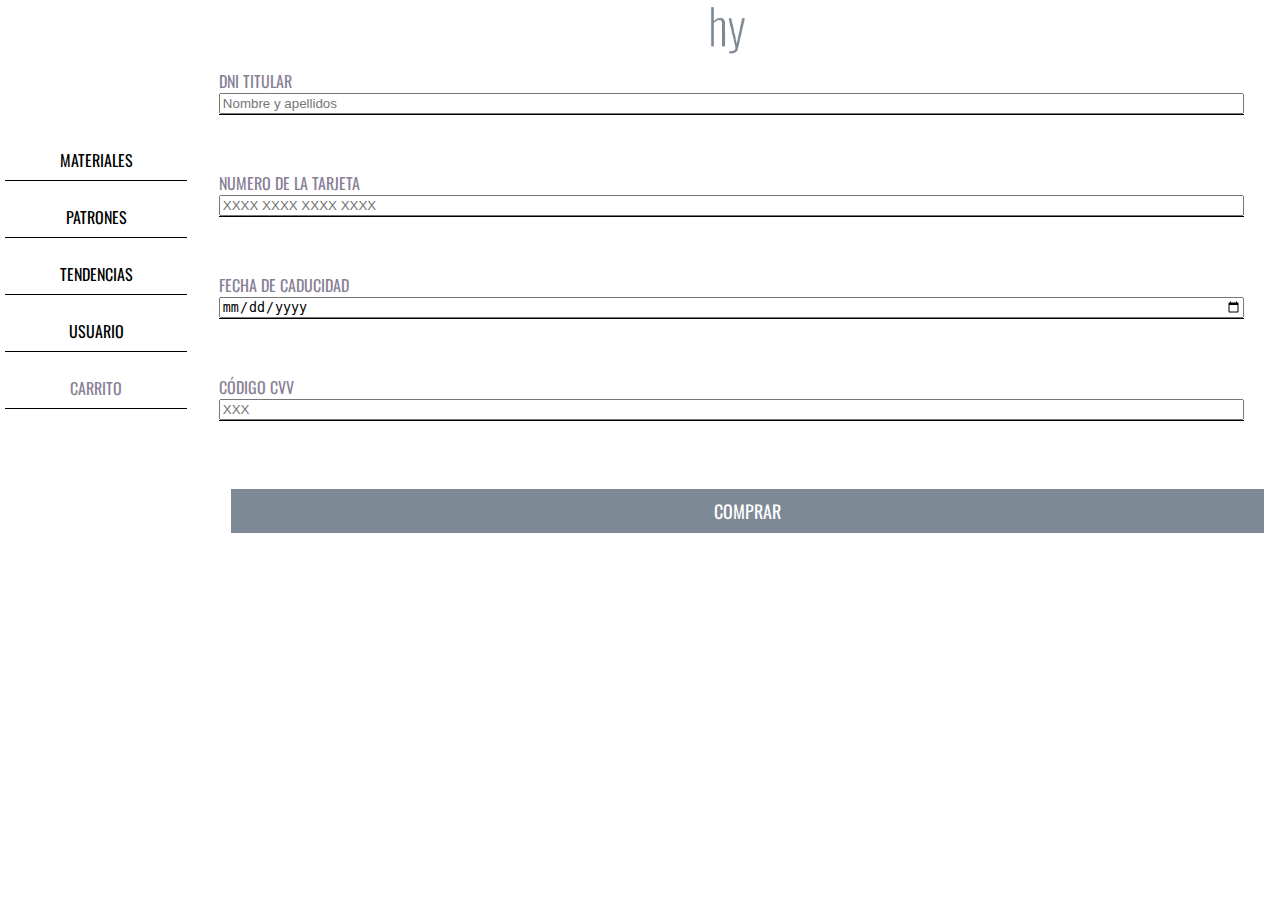
<file: hasy_web/cesta/compra.html>
<!DOCTYPE html>
<html lang="en">
    <head>
        <meta charset="UTF-8">
        <meta name="viewport" content="width=device-width, initial-scale=1.0">
        <title>HASY</title>
        <link rel="stylesheet" href="../css/index.css">
        <link href="https://fonts.googleapis.com/css?family=Oswald" rel="stylesheet">
    </head>
    <body>
        <header>
            <section class="cabecera">
                <img id="logo-mini" src="../imagenes/logo-mini.jpg" alt="Logo HASY">
            </section>
        </header>
        <main>
            <div class="facturacion">
                <section class="informacion titular">
                    <span>DNI titular</span>
                    <input type="text" id="titular" placeholder="Nombre y apellidos">
                </section>
                <section class="informacion tarjeta">
                    <span>Numero de la tarjeta</span>
                    <input type="text" id="tarjeta" placeholder="XXXX XXXX XXXX XXXX">
                </section>
                <section class="informacion caducidad">
                    <span>Fecha de caducidad</span>
                    <input type="date" id="caducidad" name="caducidad">
                </section>
                <section class="informacion cvv">
                    <span>Código CVV</span>
                    <input type="text" id="cvv" placeholder="XXX">
                </section>
                <button class="comprar" onclick="window.location.href='./cesta.html';">Comprar</button>
            </div>
        </main>
        <aside id="menu">
            <section>
                <nav>
                    <a href="../materiales/materiales.html">Materiales</a>
                    <a href="../patrones/patrones.html">Patrones</a>
                    <a href="../tendencias.html">Tendencias</a>
                    <a href="../usuario/usuario.html">Usuario</a>
                    <a href="../cesta/cesta.html" id="elegida">Carrito</a>
                </nav>
            </section>
        </aside>
        <script src="../js/index.js"></script>
    </body>
</html>
</file>
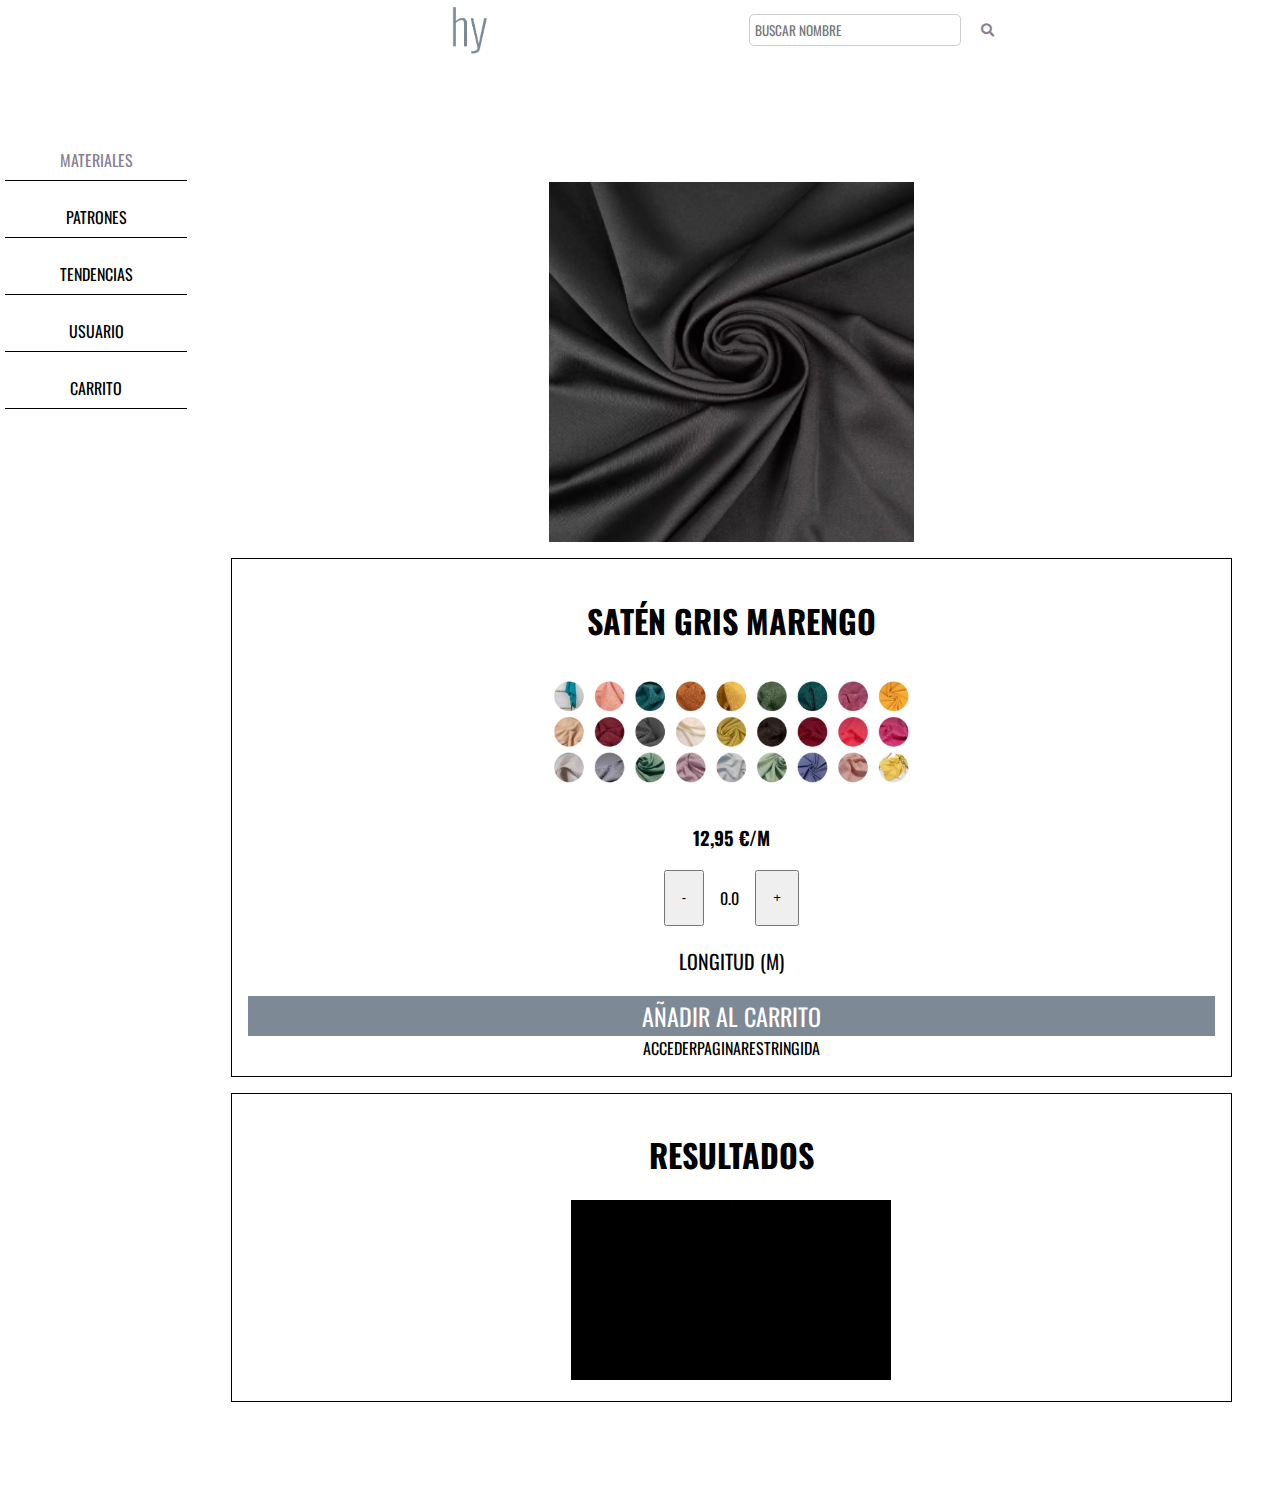
<file: hasy_web/materiales/material_seleccion.html>
<!DOCTYPE html>
<html lang="en">
    <head>
        <meta charset="UTF-8">
        <meta name="viewport" content="width=device-width, initial-scale=1.0">
        <title>HASY</title>
        <link rel="stylesheet" href="../css/index.css">
        <link href="https://fonts.googleapis.com/css?family=Oswald" rel="stylesheet">
        <link rel="stylesheet" href="https://cdnjs.cloudflare.com/ajax/libs/font-awesome/5.15.1/css/all.min.css">
    </head>
    <body>
        <header>
            <section class="cabecera">
                <img id="logo-mini" src="../imagenes/logo-mini.png" alt="Logo HASY">
                <div class="busqueda">
                    <input type="text" placeholder="Buscar nombre" id="search-input">
                    <button title="buscar" id="search-button">
                        <i class="fas fa-search"></i>
                    </button>
                </div>
            </section>
        </header>
        <main>
            <div id="seleccion">
                <section>
                    <img id="patron" src="../imagenes/materiales/imagen1.jpg" alt="Imagen patron 1">
                </section>
                <section id="material">
                    <div>
                        <h1>Satén gris marengo</h1>
                        <img src="../imagenes/materiales/Materiales_elegir.JPG" alt="Eleccion materiales">
                    </div>
                    <div id="precio">
                        <h3>12,95 €/m</h3>
                        <div class="cantidad">
                            <button class="decrement">-</button>
                            <span id="valor">0.0</span>
                            <button class="increment">+</button>
                        </div>
                        <p>longitud (m)</p>
                    </div>
                    <div>
                        <button type="button" class="continuar accederPaginaRestringida">Añadir al carrito</button>
                    </div>
                    accederPaginaRestringida
                </section>
                <section id="video">
                    <div>
                        <h1>Resultados</h1>
                        <video src="../videos/video_prueba.mp4" autoplay></video>
                    </div>
                </section>
            </div>
        </main>
        <aside id="menu">
            <section>
                <nav>
                    <a href="../materiales/materiales.html" id="elegida">Materiales</a>
                    <a href="../patrones/patrones.html">Patrones</a>
                    <a href="../tendencias.html">Tendencias</a>
                    <a href="../usuario/usuario.html">Usuario</a>
                    <a href="../cesta/cesta.html">Carrito</a>
                </nav>
            </section>
        </aside>
        <script src="../js/index.js"></script>
    </body>
</html>
</file>
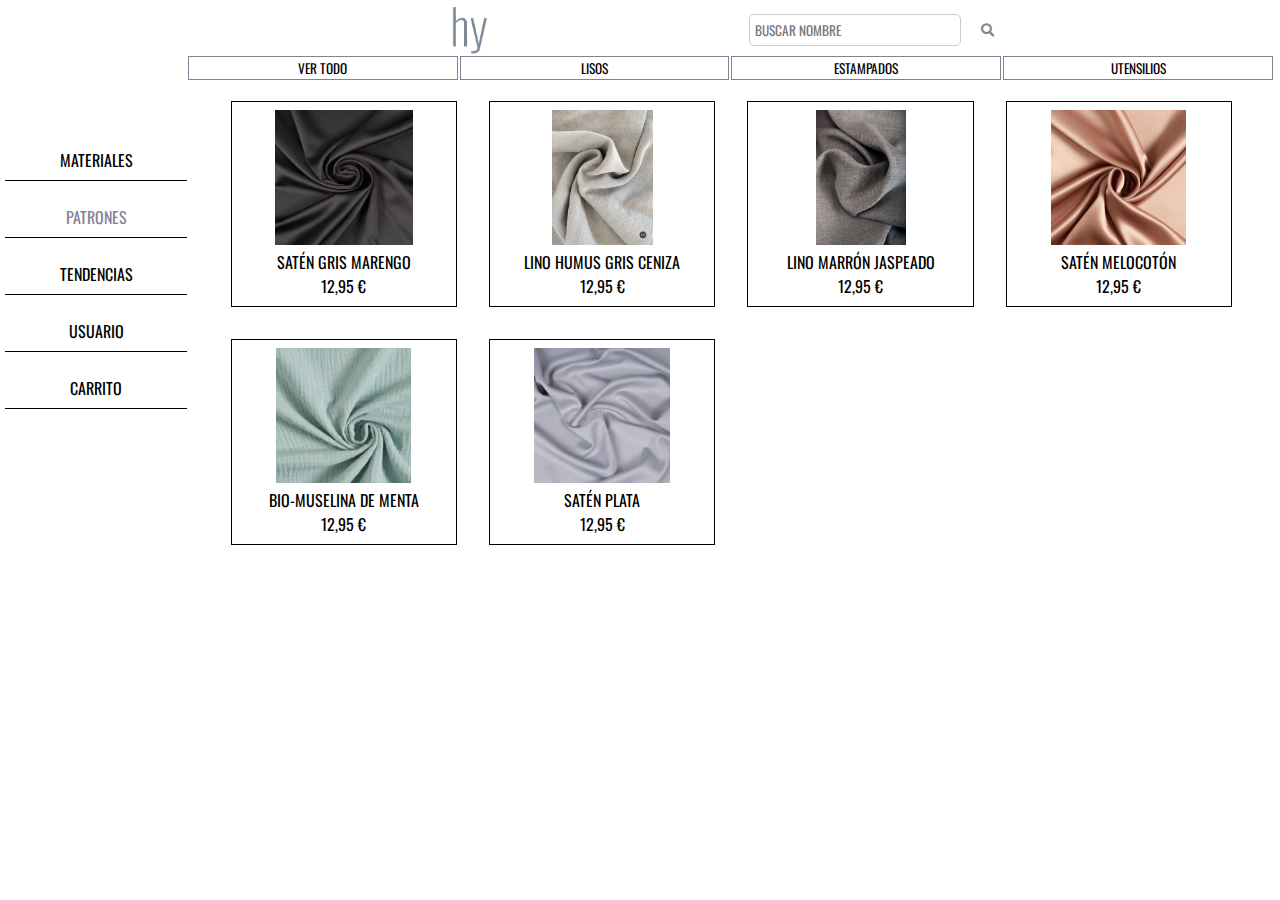
<file: hasy_web/materiales/materiales.html>
<!DOCTYPE html>
<html lang="en">
    <head>
        <meta charset="UTF-8">
        <meta name="viewport" content="width=device-width, initial-scale=1.0">
        <title>HASY</title>
        <link rel="stylesheet" href="../css/index.css">
        <link href="https://fonts.googleapis.com/css?family=Oswald" rel="stylesheet">
        <link rel="stylesheet" href="https://cdnjs.cloudflare.com/ajax/libs/font-awesome/5.15.1/css/all.min.css">
    </head>
    <body>
        <header>
            <section class="cabecera">
                <img id="logo-mini" src="../imagenes/logo-mini.png" alt="Logo HASY">
                <div class="busqueda">
                    <input type="text" placeholder="Buscar nombre" id="search-input">
                    <button title="buscar" id="search-button">
                        <i class="fas fa-search"></i>
                    </button>
                </div>
            </section>
            <section>
                <nav>
                    <div class="desplegable">
                        <button data-filter="todo" type="button">Ver todo</button>
                    </div>
                    <div class="desplegable">
                        <button data-filter="lisos" type="button">Lisos</button>
                        <div class="filtro">
                            <button data-filter="saten" type="button">Satén</button>
                            <button data-filter="lino" type="button">Lino</button>
                            <button data-filter="bio-muselina" type="button">Bio-Muselina</button>
                        </div>
                    </div>
                    <div class="desplegable">
                        <button data-filter="estampados" type="button">Estampados</button>
                    </div>
                    <div class="desplegable">
                        <button data-filter="utensilios" type="button">Utensilios</button>
                    </div>
                </nav>
            </section>
        </header>
        <main>
            <div class="escaparate">
                <div data-categoria="saten" onclick="window.location.href='./material_seleccion.html';" class="card">
                    <figure>
                        <img class="material saten" src="../imagenes/materiales/imagen1.jpg" alt="prenda 1">
                        <figcaption>
                            Satén gris marengo
                            <br>
                            <span>12,95 €</span>
                        </figcaption>
                    </figure>
                </div>
                <div data-categoria="lino" class="card">
                    <figure>
                        <img class="material" src="../imagenes/materiales/imagen2.jpg" alt="Imagen 2">
                        <figcaption>
                            Lino Humus Gris ceniza
                            <br>
                            <span>12,95 €</span>
                        </figcaption>
                    </figure>
                </div>
                <div data-categoria="lino" class="card">
                    <figure>
                        <img class="material" src="../imagenes/materiales/imagen3.jpg" alt="Imagen 3">
                        <figcaption>
                            Lino Marrón Jaspeado
                            <br>
                            <span>12,95 €</span>
                        </figcaption>
                    </figure>
                </div>
                <div data-categoria="saten" class="card">
                    <figure>
                        <img class="material" src="../imagenes/materiales/imagen4.jpg" alt="Imagen 4">
                        <figcaption>
                            Satén Melocotón
                            <br>
                            <span>12,95 €</span>
                        </figcaption>
                    </figure>
                </div>
                <div data-categoria="bio-muselina" class="card">
                    <figure>
                        <img class="material" src="../imagenes/materiales/imagen5.jpg" alt="Imagen 5">
                        <figcaption>
                            Bio-Muselina de Menta
                            <br>
                            <span>12,95 €</span>
                        </figcaption>
                    </figure>
                </div>
                <div data-categoria="saten" class="card">
                    <figure>
                        <img class="material" src="../imagenes/materiales/imagen6.jpg" alt="Imagen 6">
                        <figcaption>
                            Satén Plata
                            <br>
                            <span>12,95 €</span>
                        </figcaption>
                    </figure>
                </div>
            </div>
        </main>
        <aside id="menu">
            <section>
                <nav>
                    <a href="../materiales/materiales.html">Materiales</a>
                    <a href="../patrones/patrones.html" id="elegida">Patrones</a>
                    <a href="../tendencias.html">Tendencias</a>
                    <a href="../usuario/usuario.html">Usuario</a>
                    <a href="../cesta/cesta.html">Carrito</a>
                </nav>
            </section>
        </aside>
        <script src="../js/index.js"></script>
    </body>
</html>
</file>
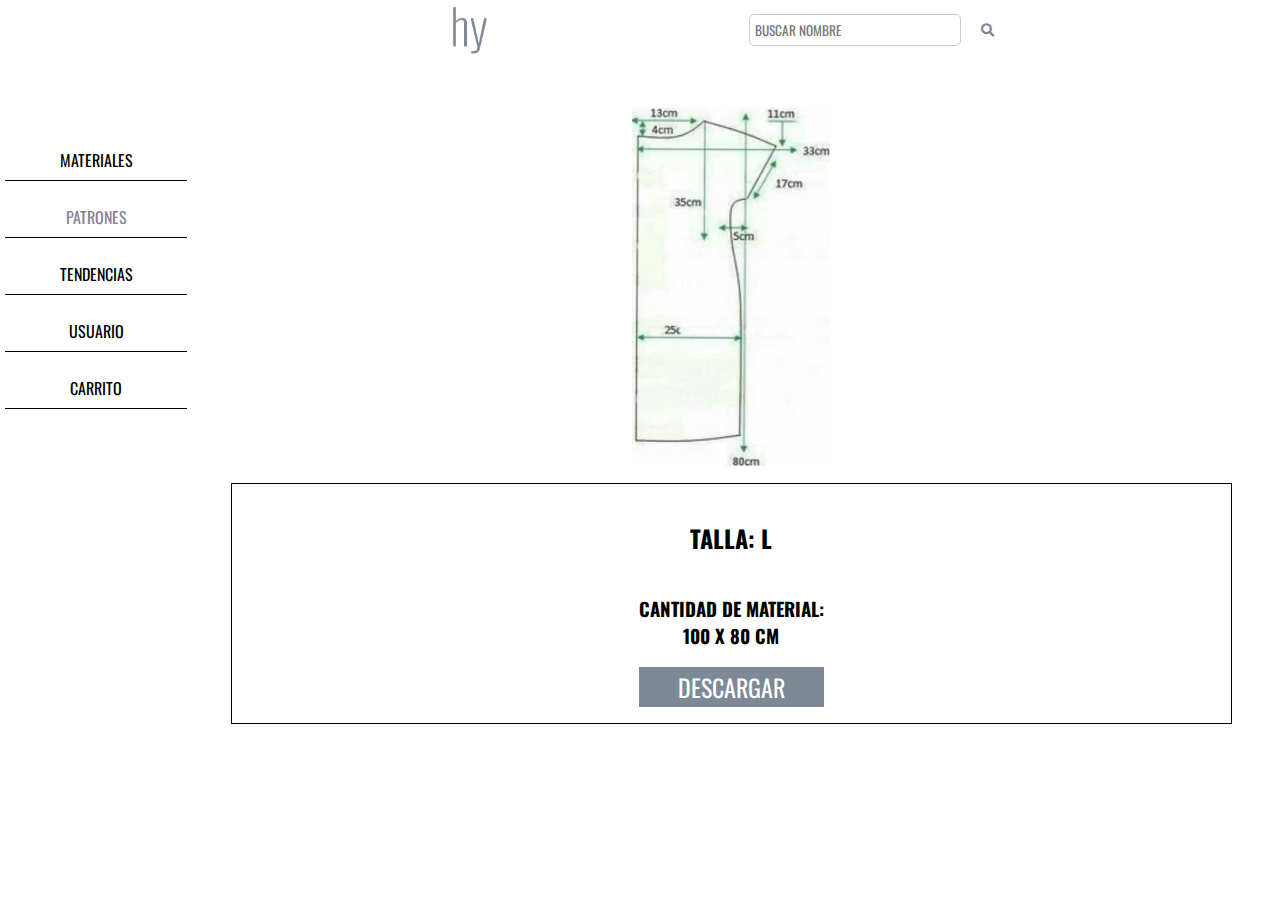
<file: hasy_web/patrones/descarga.html>
<!DOCTYPE html>
<html lang="en">
    <head>
        <meta charset="UTF-8">
        <meta name="viewport" content="width=device-width, initial-scale=1.0">
        <title>HASY</title>
        <link rel="stylesheet" href="../css/index.css">
        <link href="https://fonts.googleapis.com/css?family=Oswald" rel="stylesheet">
        <link rel="stylesheet" href="https://cdnjs.cloudflare.com/ajax/libs/font-awesome/5.15.1/css/all.min.css">
    </head>
    <body>
        <header>
            <section class="cabecera">
                <img id="logo-mini" src="../imagenes/logo-mini.png" alt="Logo HASY">
                <div class="busqueda">
                    <input type="text" placeholder="Buscar nombre" id="search-input">
                    <button title="buscar" id="search-button">
                        <i class="fas fa-search"></i>
                    </button>
                </div>
            </section>
        </header>
        <main>
            <div id="seleccion">
                <section>
                    <img id="patron" src="../imagenes/patrones/patron1.jpg" alt="Imagen patron 1">
                </section>
                <section id="medidas">
                    <div id="especificacion">
                        <h2>Talla: L</h2>
                        <h3>
                            Cantidad de material:
                            <br>
                            100 x 80 cm
                        </h3>
                        <a href="../imagenes/patrones/patron1.jpg" target="_blank" download="patron.jpg">
                            <button type="button" class="continuar">Descargar</button>
                        </a>
                    </div>
                </section>
            </div>
        </main>
        <aside id="menu">
            <section>
                <nav>
                    <a href="../materiales/materiales.html">Materiales</a>
                    <a href="../patrones/patrones.html" id="elegida">Patrones</a>
                    <a href="../tendencias.html">Tendencias</a>
                    <a href="../usuario/usuario.html">Usuario</a>
                    <a href="../cesta/cesta.html">Carrito</a>
                </nav>
            </section>
        </aside>
        <script src="../js/index.js"></script>
    </body>
</html>
</file>
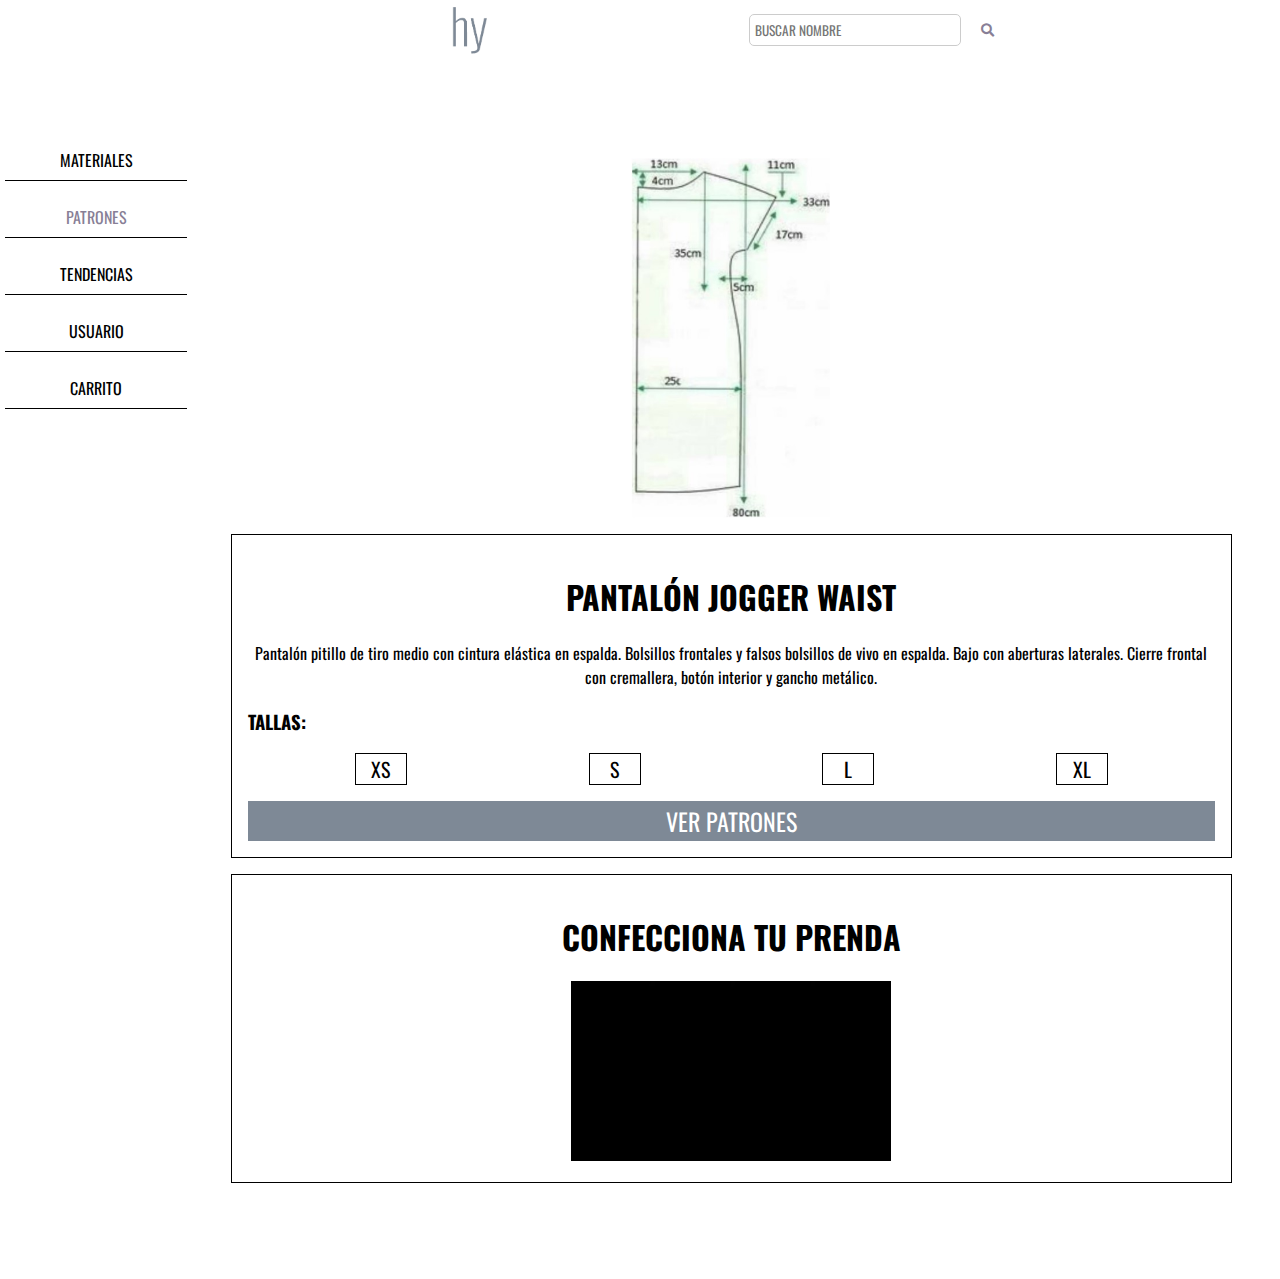
<file: hasy_web/patrones/patron_seleccion.html>
<!DOCTYPE html>
<html lang="en">
    <head>
        <meta charset="UTF-8">
        <meta name="viewport" content="width=device-width, initial-scale=1.0">
        <title>HASY</title>
        <link rel="stylesheet" href="../css/index.css">
        <link href="https://fonts.googleapis.com/css?family=Oswald" rel="stylesheet">
        <link rel="stylesheet" href="https://cdnjs.cloudflare.com/ajax/libs/font-awesome/5.15.1/css/all.min.css">
    </head>
    <body>
        <header>
            <section class="cabecera">
                <img id="logo-mini" src="../imagenes/logo-mini.png" alt="Logo HASY">
                <div class="busqueda">
                    <input type="text" placeholder="Buscar nombre" id="search-input">
                    <button title="buscar" id="search-button">
                        <i class="fas fa-search"></i>
                    </button>
                </div>
            </section>
        </header>
        <main>
            <div id="seleccion">
                <section>
                    <img id="patron" src="../imagenes/patrones/patron1.jpg" alt="Imagen patron 1">
                </section>
                <section id="medidas">
                    <div id="descripcion">
                        <h1>Pantalón Jogger waist</h1>
                        <p>Pantalón pitillo de tiro medio con cintura elástica en espalda. Bolsillos frontales y falsos bolsillos de vivo en espalda. Bajo con aberturas laterales. Cierre frontal con cremallera, botón interior y gancho metálico.</p>
                    </div>
                    <div>
                        <h3>Tallas:</h3>
                        <div class="tallas">
                            <div class="talla">XS</div>
                            <div class="talla">S</div>
                            <div class="talla">L</div>
                            <div class="talla">XL</div>
                        </div>
                    </div>
                    <div>
                        <button type="button" class="continuar" onclick="window.location.href='./descarga.html';">Ver patrones</button>
                    </div>
                </section>
                <section id="video">
                    <div>
                        <h1>Confecciona tu prenda</h1>
                        <video src="../videos/video_prueba.mp4" autoplay></video>
                    </div>
                </section>
            </div>
        </main>
        <aside id="menu">
            <section>
                <nav>
                    <a href="../materiales/materiales.html">Materiales</a>
                    <a href="../patrones/patrones.html" id="elegida">Patrones</a>
                    <a href="../tendencias.html">Tendencias</a>
                    <a href="../usuario/usuario.html">Usuario</a>
                    <a href="../cesta/cesta.html">Carrito</a>
                </nav>
            </section>
        </aside>
        <script src="../js/index.js"></script>
    </body>
</html>
</file>
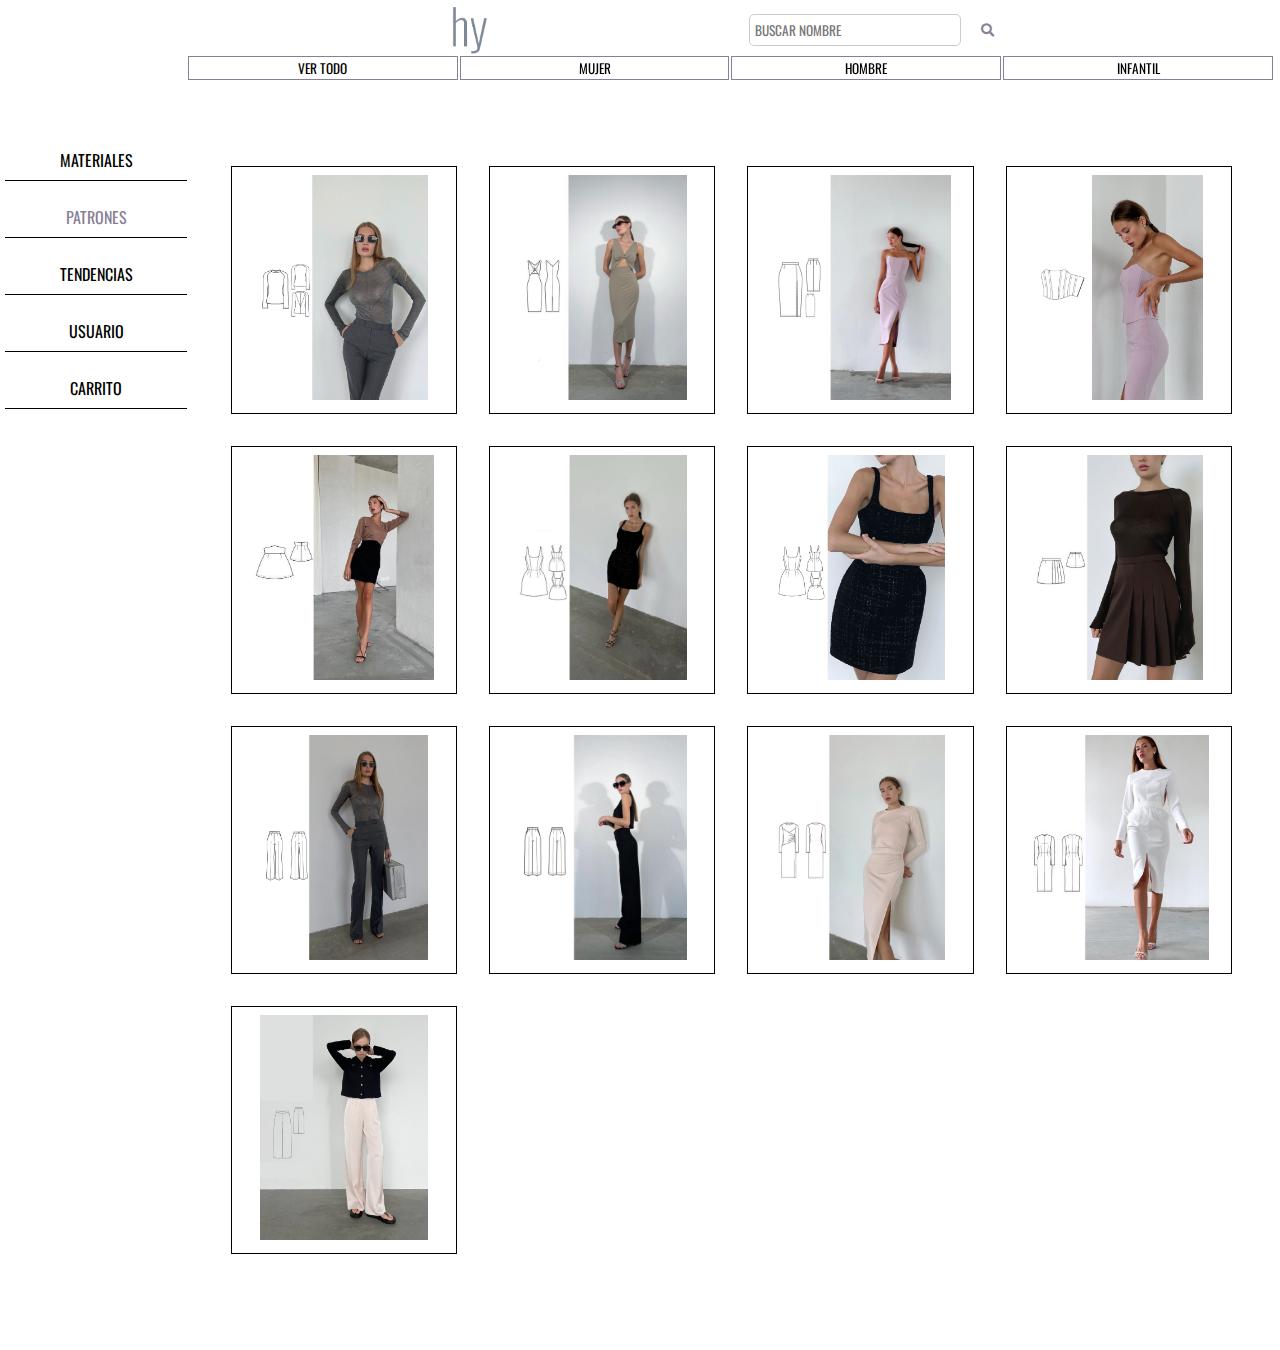
<file: hasy_web/patrones/patrones.html>
<!DOCTYPE html>
<html lang="en">
    <head>
        <meta charset="UTF-8">
        <meta name="viewport" content="width=device-width, initial-scale=1.0">
        <title>HASY</title>
        <link rel="stylesheet" href="../css/index.css">
        <link href="https://fonts.googleapis.com/css?family=Oswald" rel="stylesheet">
        <link rel="stylesheet" href="https://cdnjs.cloudflare.com/ajax/libs/font-awesome/5.15.1/css/all.min.css">
    </head>
    <body>
        <header>
            <section class="cabecera">
                <img id="logo-mini" src="../imagenes/logo-mini.png" alt="Logo HASY">
                <div class="busqueda">
                    <input type="text" placeholder="Buscar nombre" id="search-input">
                    <button title="buscar" id="search-button">
                        <i class="fas fa-search"></i>
                    </button>
                </div>
            </section>
            <section>
                <nav>
                    <div class="desplegable">
                        <button data-filter="todo" type="button">Ver todo</button>
                    </div>
                    <div class="desplegable">
                        <button data-filter="mujer" type="button">Mujer</button>
                        <div class="filtro">
                            <button data-filter="minifalda" class="subfiltro" type="button">Minifalda</button>
                            <button data-filter="falda" class="subfiltro" type="button">Falda</button>
                            <button data-filter="vestido" class="subfiltro" type="button">Vestido</button>
                            <button data-filter="corse" class="subfiltro" type="button">Corsé</button>
                            <button data-filter="camisa" class="subfiltro" type="button">Camisa</button>
                            <button data-filter="pantalones" class="subfiltro" type="button">Pantalones</button>
                        </div>
                    </div>
                    <div class="desplegable">
                        <button data-filter="hombre" type="button">Hombre</button>
                    </div>
                    <div class="desplegable">
                        <button data-filter="infantil" type="button">Infantil</button>
                    </div>
                </nav>
            </section>
        </header>
        <main>
            <div id="productos" class="escaparate">
                <div data-categoria="camisa" onclick="window.location.href='./patron_seleccion.html';" class="card">
                    <img class="patron" src="../imagenes/patrones/camisa_1.jpg" alt="Camisa 1">
                </div>
                <div data-categoria="vestido" class="card">
                    <img class="patron" src="../imagenes/patrones/vestido_1.jpg" alt="Vestido 1">
                </div>
                <div data-categoria="falda" class="card">
                    <img class="patron" src="../imagenes/patrones/falda_1.jpg" alt="Falda 1">
                </div>
                <div data-categoria="corse" class="card">
                    <img class="patron" src="../imagenes/patrones/corse_1.jpg" alt="Corse 1">
                </div>
                <div data-categoria="minifalda" class="card">
                    <img class="patron" src="../imagenes/patrones/minifalda_1.jpg" alt="Minifalda 1">
                </div>
                <div data-categoria="vestido" class="card">
                    <img class="patron" src="../imagenes/patrones/vestido_2.jpg" alt="Vestido 2">
                </div>
                <div data-categoria="vestido" class="card">
                    <img class="patron" src="../imagenes/patrones/vestido_3.jpg" alt="Vestido 3">
                </div>
                <div data-categoria="minifalda" class="card">
                    <img class="patron" src="../imagenes/patrones/minifalda_2.jpg" alt="Minifalda 2">
                </div>
                <div data-categoria="pantalones" class="card">
                    <img class="patron" src="../imagenes/patrones/pantalones_1.jpg" alt="Pantalones 1">
                </div>
                <div data-categoria="pantalones" class="card">
                    <img class="patron" src="../imagenes/patrones/pantalones_2.jpg" alt="Pantalones 2">
                </div>
                <div data-categoria="vestido" class="card">
                    <img class="patron" src="../imagenes/patrones/vestido_4.jpg" alt="Vestido 4">
                </div>
                <div data-categoria="vestido" class="card">
                    <img class="patron" src="../imagenes/patrones/vestido_5.jpg" alt="Vestido 5">
                </div>
                <div data-categoria="pantalones" class="card">
                    <img class="patron" src="../imagenes/patrones/pantalones_3.jpg" alt="Pantalones 3">
                </div>
            </div>
        </main>
        <aside id="menu">
            <section>
                <nav>
                    <a href="../materiales/materiales.html">Materiales</a>
                    <a href="../patrones/patrones.html" id="elegida">Patrones</a>
                    <a href="../tendencias.html">Tendencias</a>
                    <a href="../usuario/usuario.html">Usuario</a>
                    <a href="../cesta/cesta.html">Carrito</a>
                </nav>
            </section>
        </aside>
        <script src="../js/index.js"></script>
    </body>
</html>
</file>
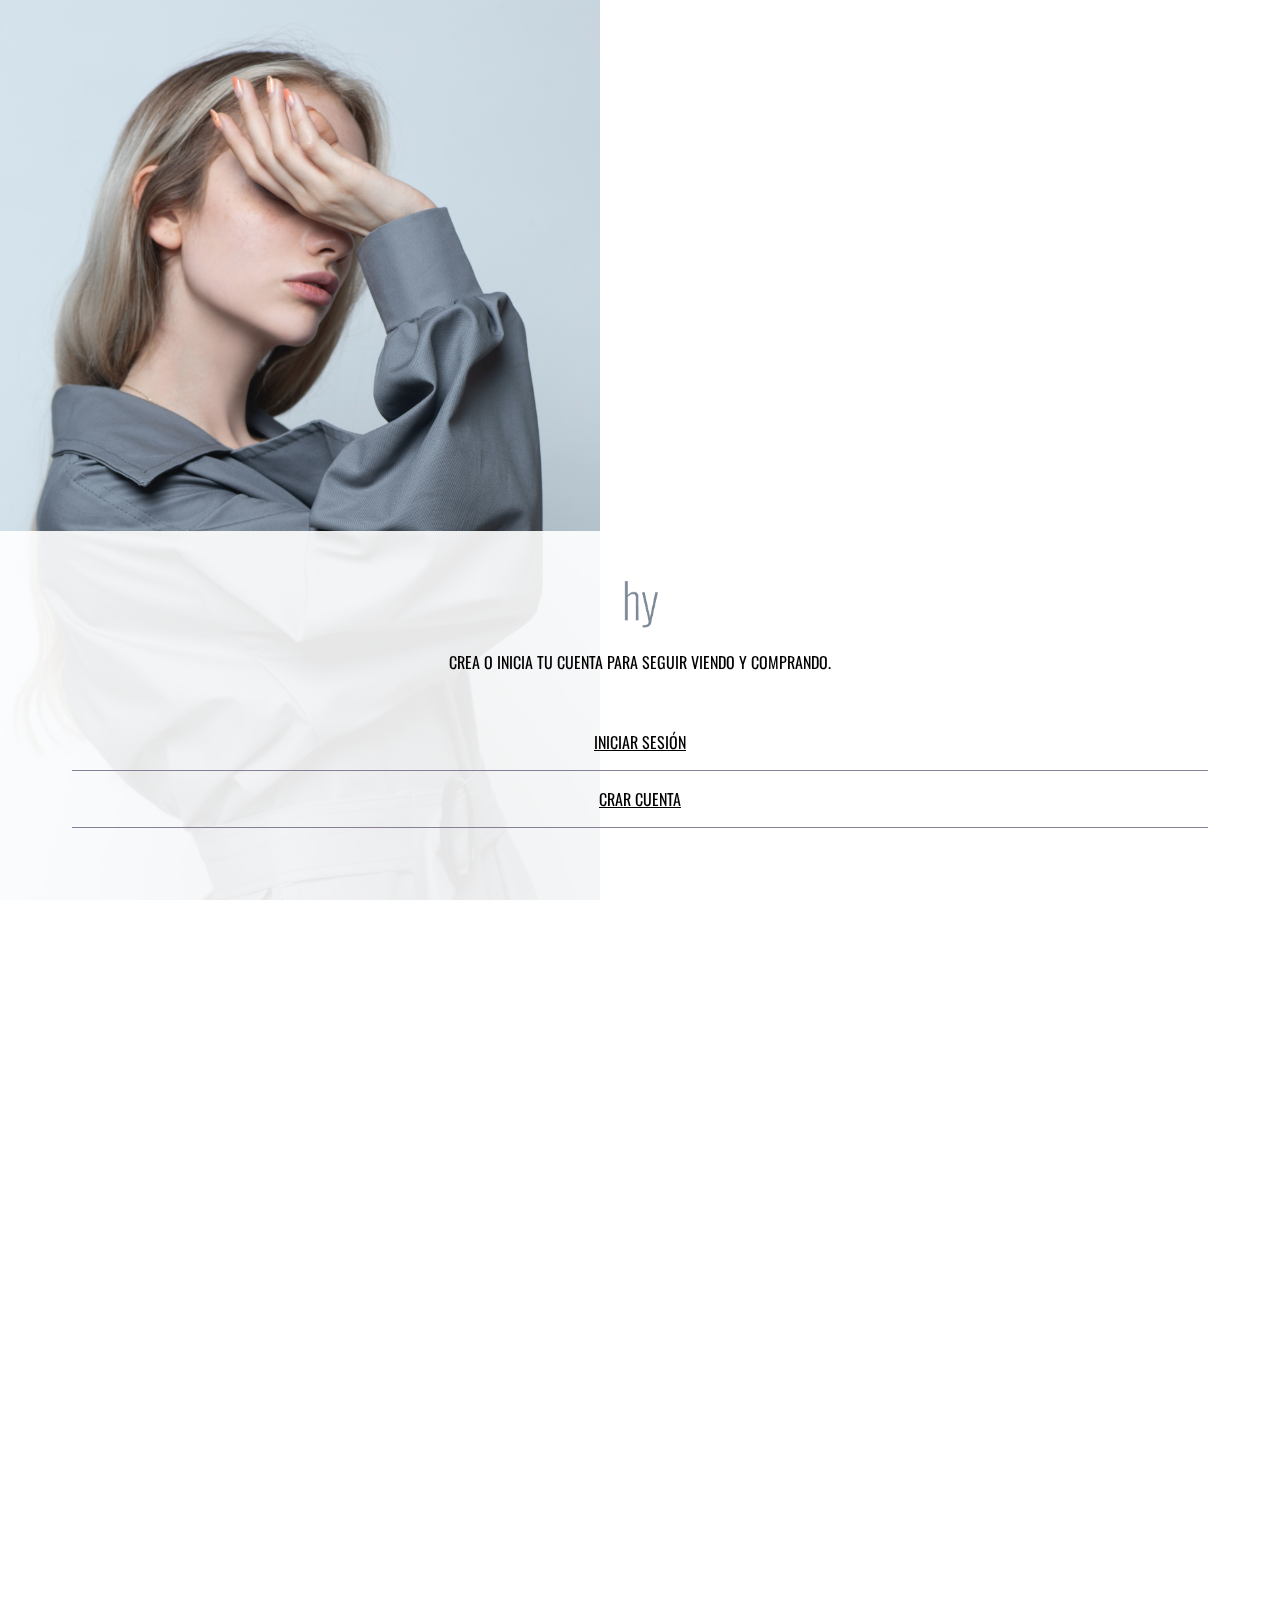
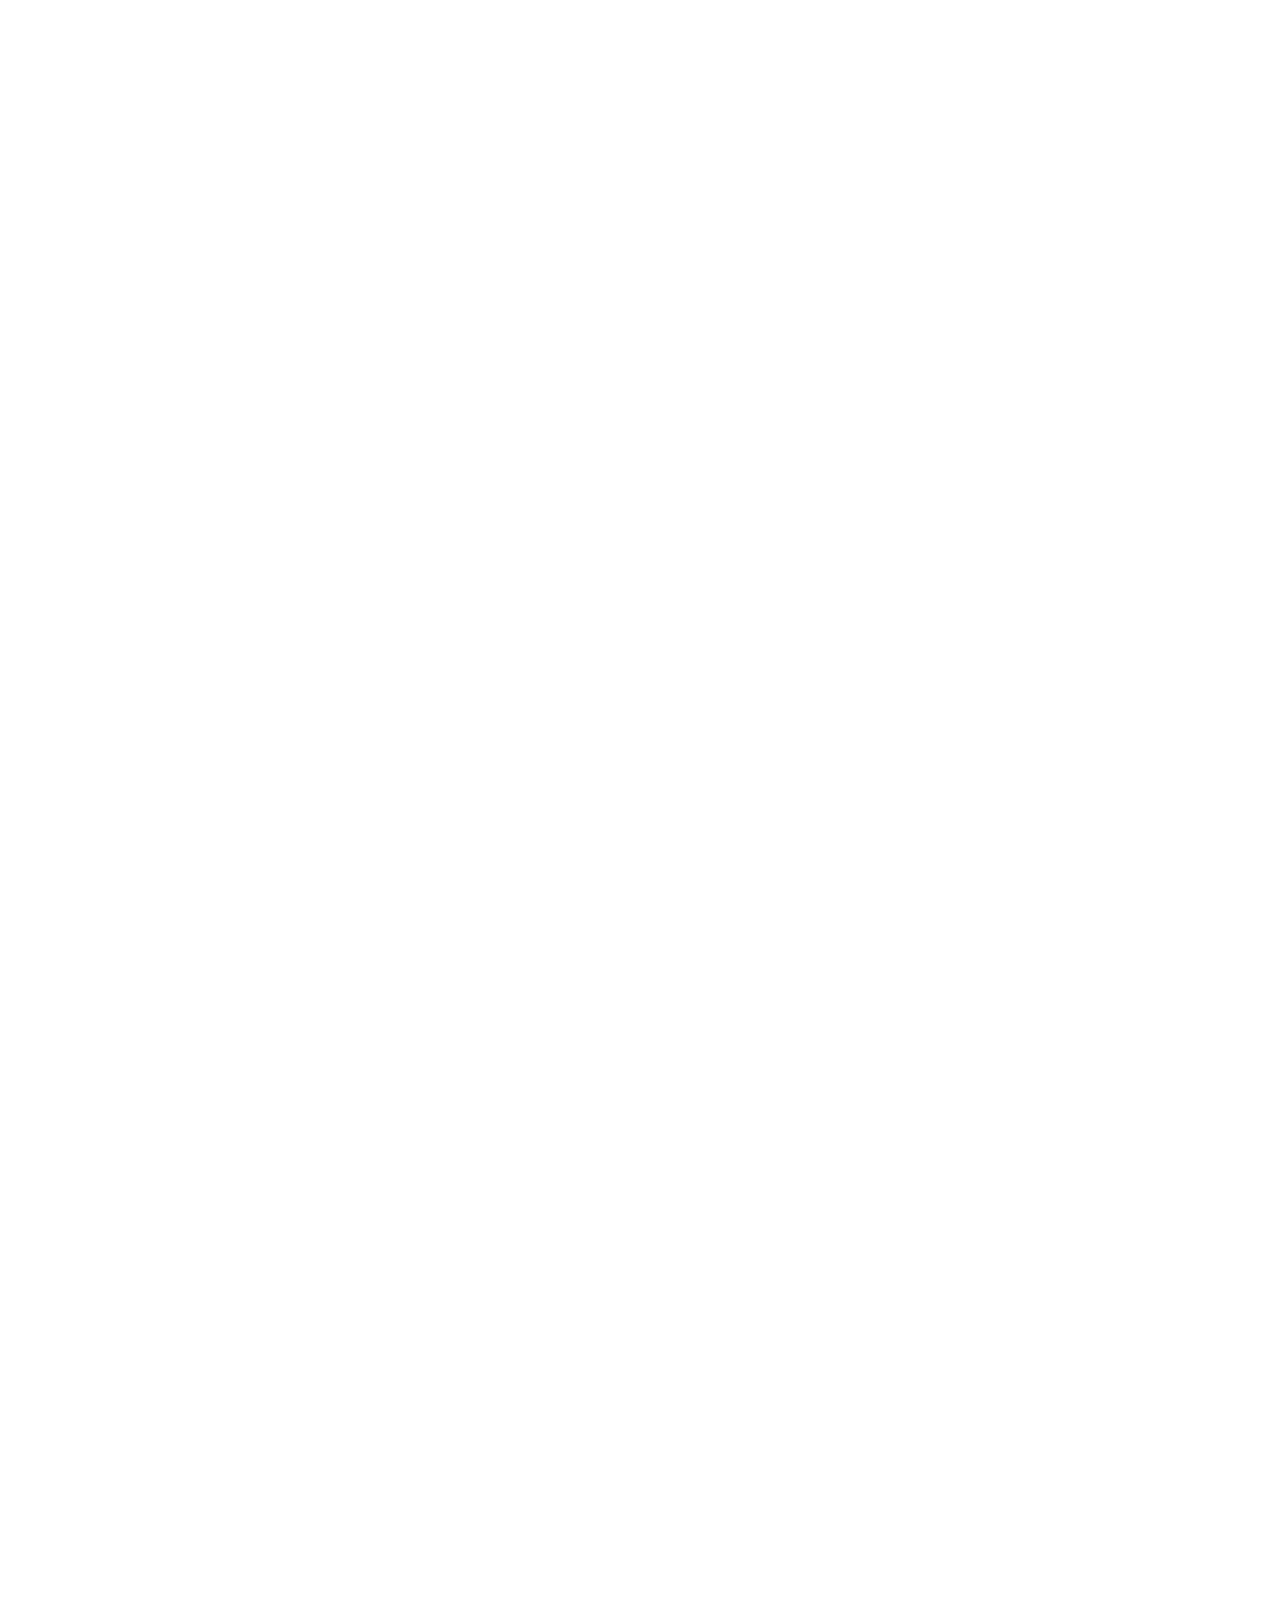
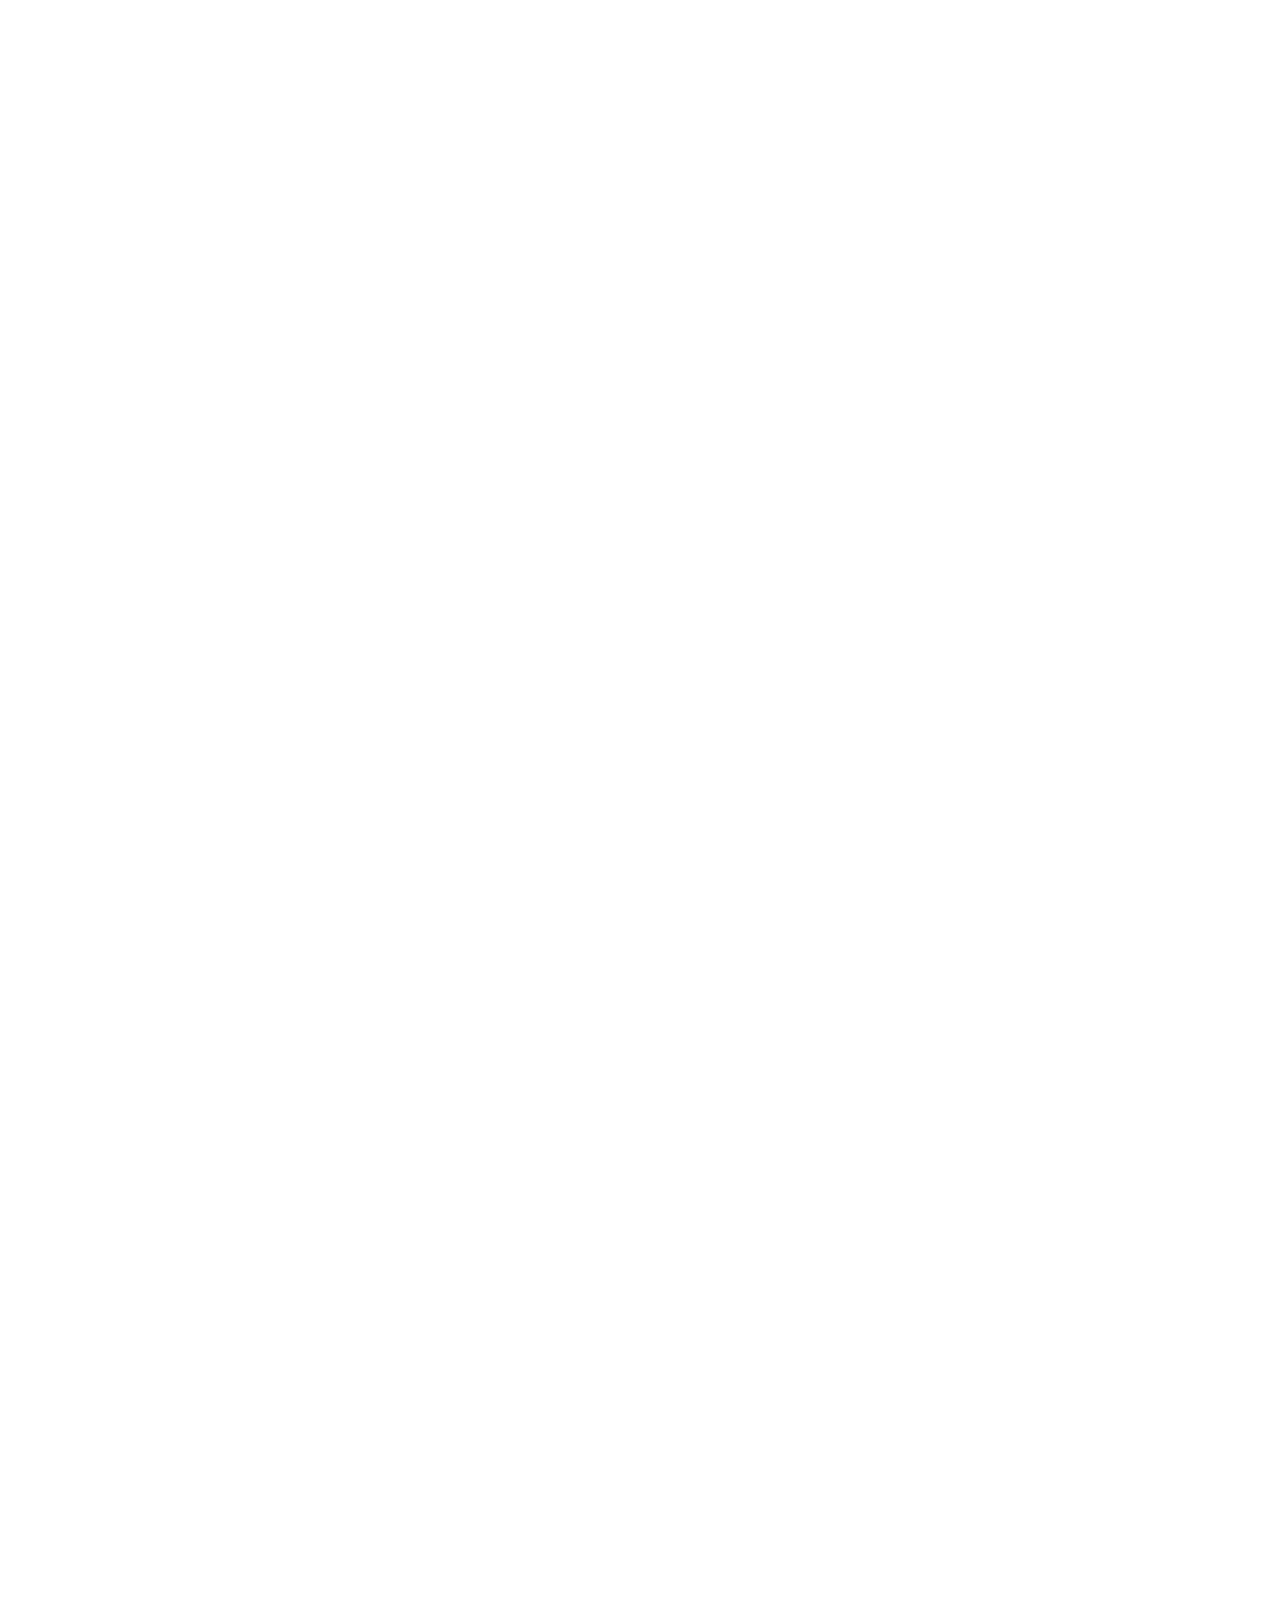
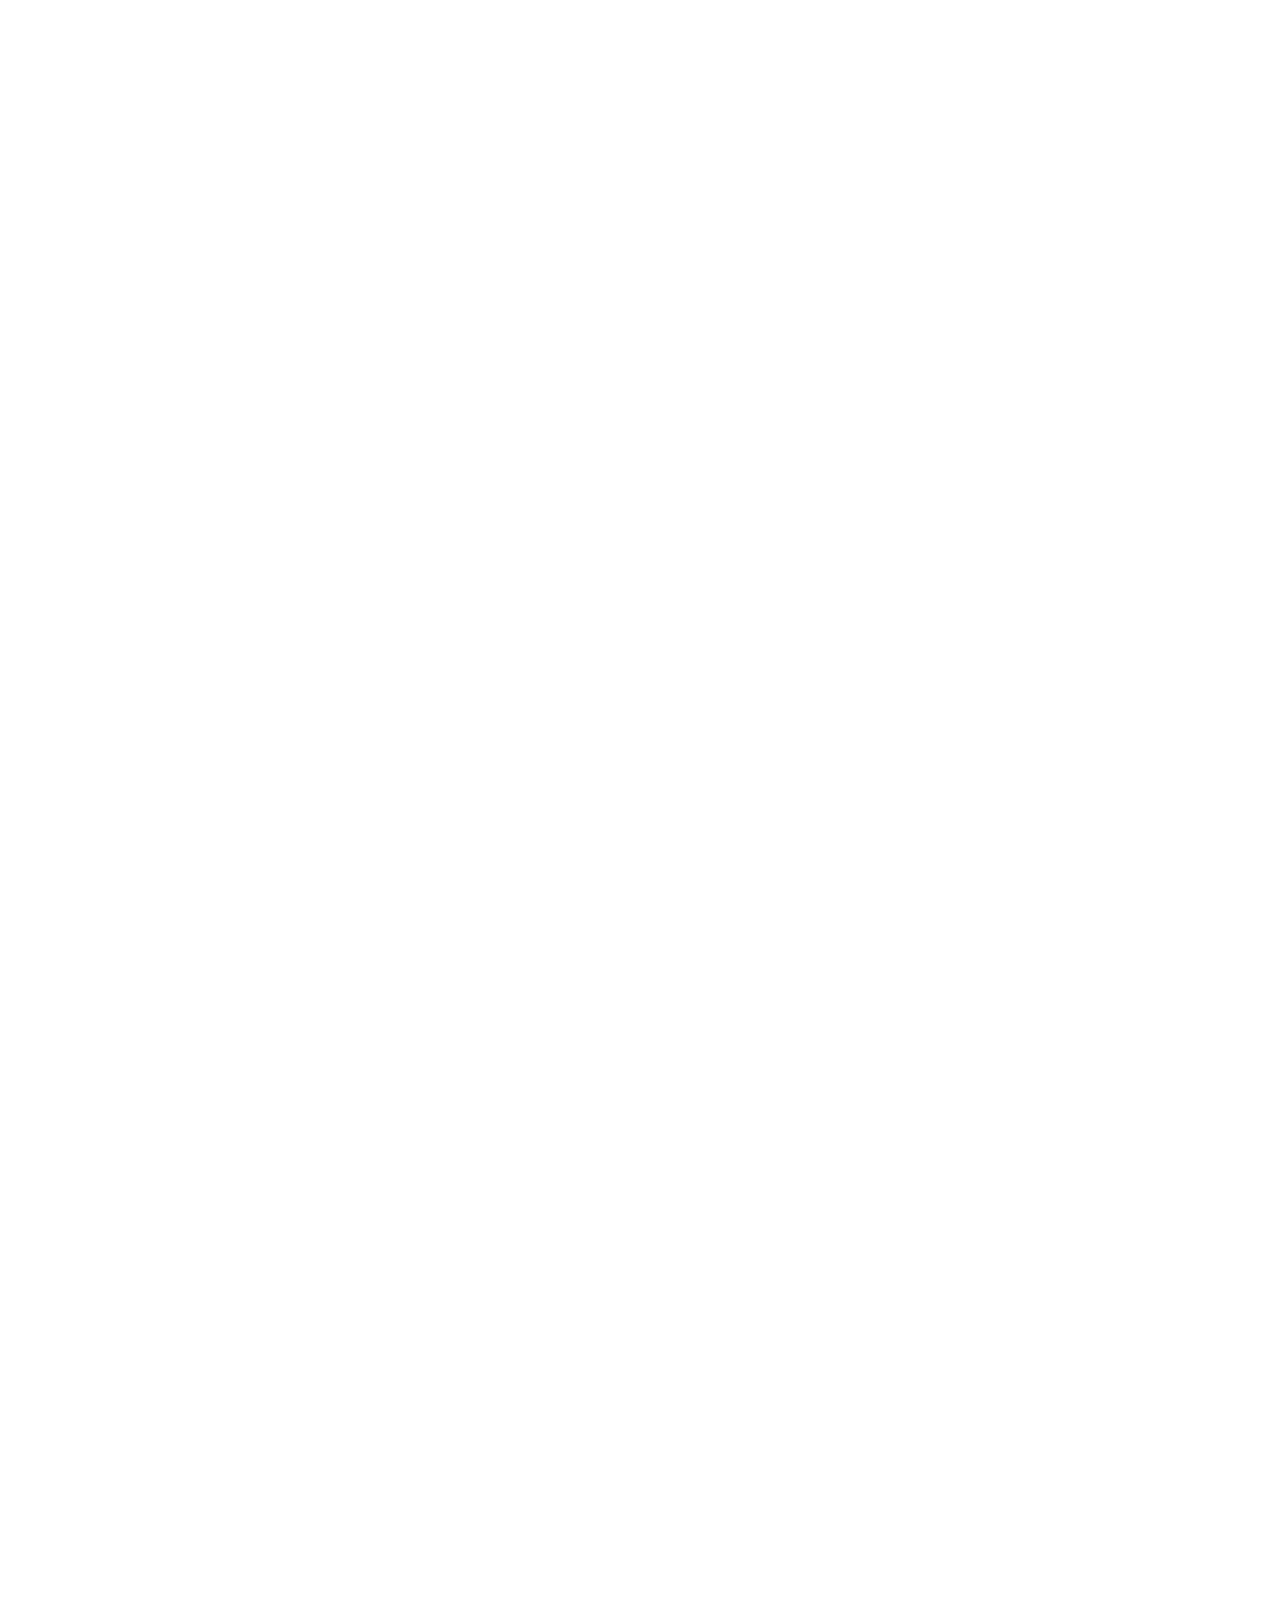
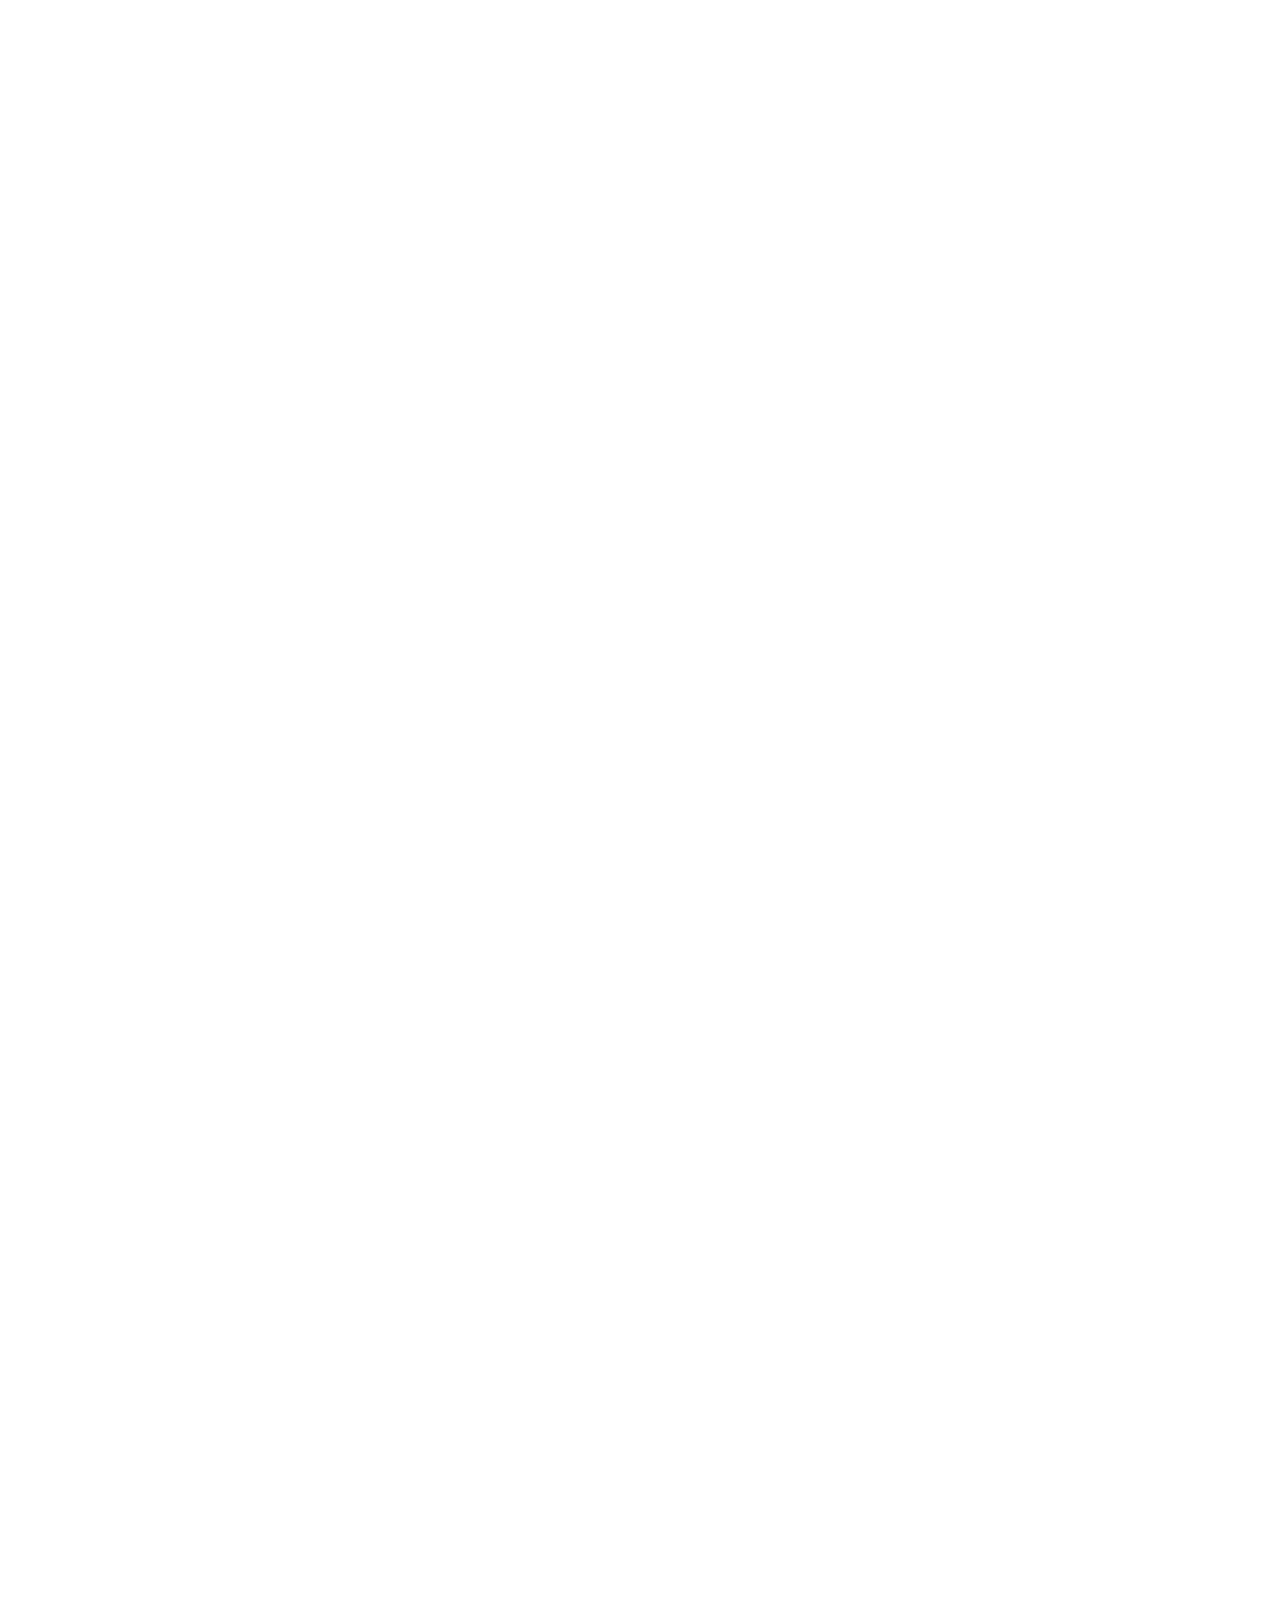
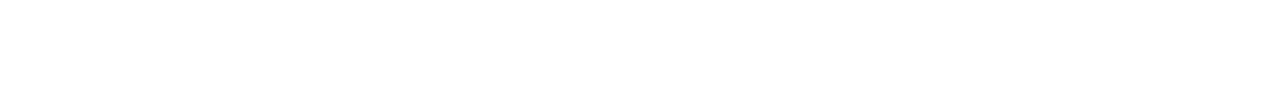
<file: hasy_web/registro/inicio.html>
<!DOCTYPE html>
<html lang="en">
    <head>
        <meta charset="UTF-8">
        <meta name="viewport" content="width=device-width, initial-scale=1.0">
        <title>HASY</title>
        <link rel="stylesheet" href="../css/index.css">
        <link href="https://fonts.googleapis.com/css?family=Oswald" rel="stylesheet">
    </head>
    <body>
        <img id="fondo" src="../imagenes/fondos/fondo_registro.JPG" alt="Imagen fondo registro">
        <div class="inicio">
            <img id="logo-mini" src="../imagenes/logo-mini.png" alt="HASY Logo">
            <p id="message">Crea o inicia tu cuenta para seguir viendo y comprando.</p>
            <div class="buttons">
                <a href="./inicio_sesion.html" class="button">Iniciar sesión</a>
                <a href="./registro.html" class="button">Crar cuenta</a>
            </div>
        </div>
        <script src="../js/index.js"></script>
    </body>
</html>
</file>
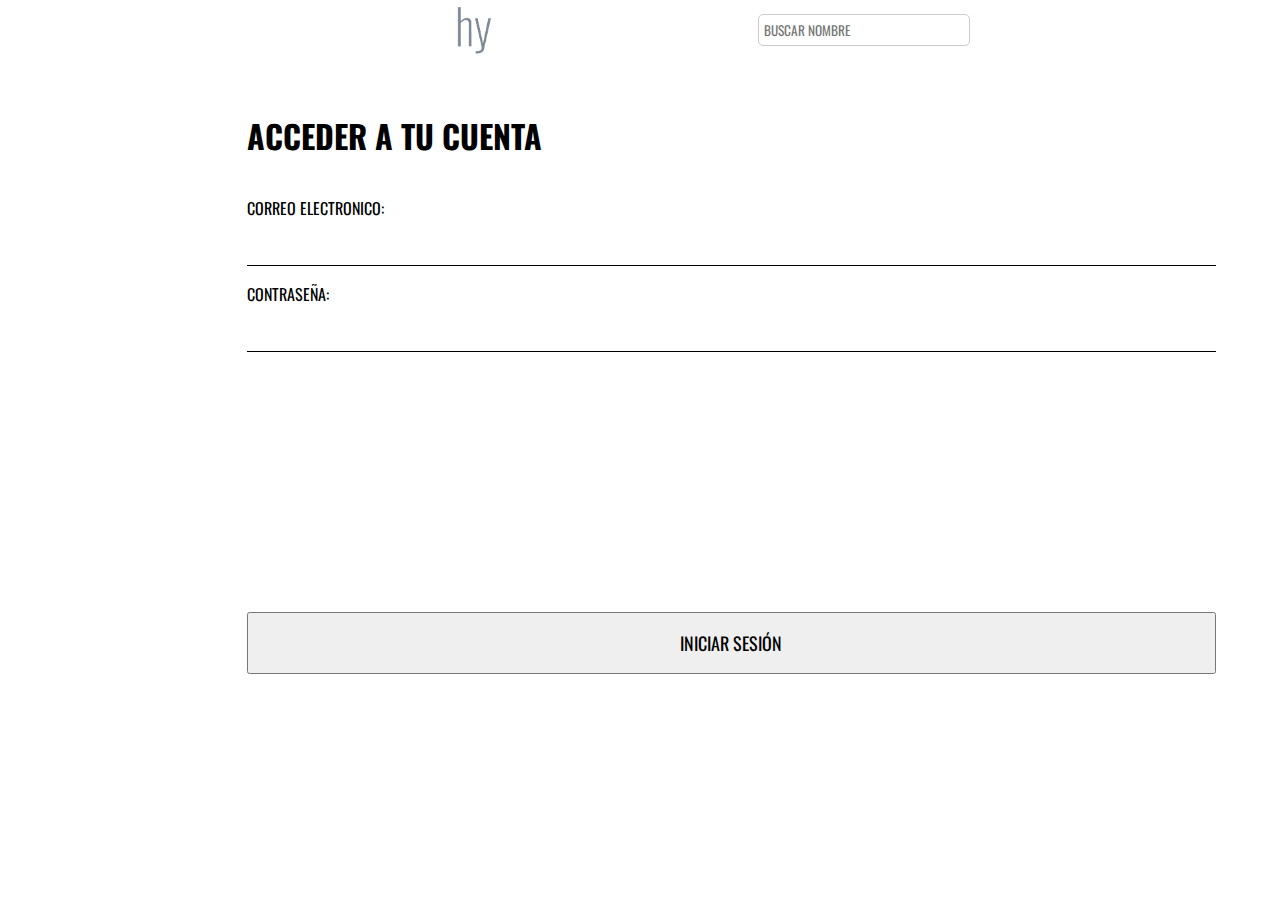
<file: hasy_web/registro/inicio_sesion.html>
<!DOCTYPE html>
<html lang="en">
    <head>
        <meta charset="UTF-8">
        <meta name="viewport" content="width=device-width, initial-scale=1.0">
        <title>HASY</title>
        <link rel="stylesheet" href="../css/index.css">
        <link href="https://fonts.googleapis.com/css?family=Oswald" rel="stylesheet">
    </head>
    <body>
        <header>
            <section class="cabecera">
                <img id="logo-mini" src="../imagenes/logo-mini.png" alt="Logo HASY">
                <div class="busqueda">
                    <input type="text" placeholder="Buscar nombre" id="search-input">
                    <button title="buscar" id="search-button">
                        <i class="fas fa-search"></i>
                    </button>
                </div>
            </section>
        </header>
        <main>
            <div id="centro">
                <form action="../index.html">
                    <h1>Acceder a tu cuenta</h1>
                    <div id="detalles">
                        <label for="correo">Correo electronico:</label>
                        <input type="email" name="correo" id="correo">
                        <label for="password">Contraseña:</label>
                        <input type="password" name="password" id="password">
                    </div>
                    <button type="submit">Iniciar sesión</button>
                </form>
            </div>
        </main>
        <script src="../js/index.js"></script>
    </body>
</html>
</file>
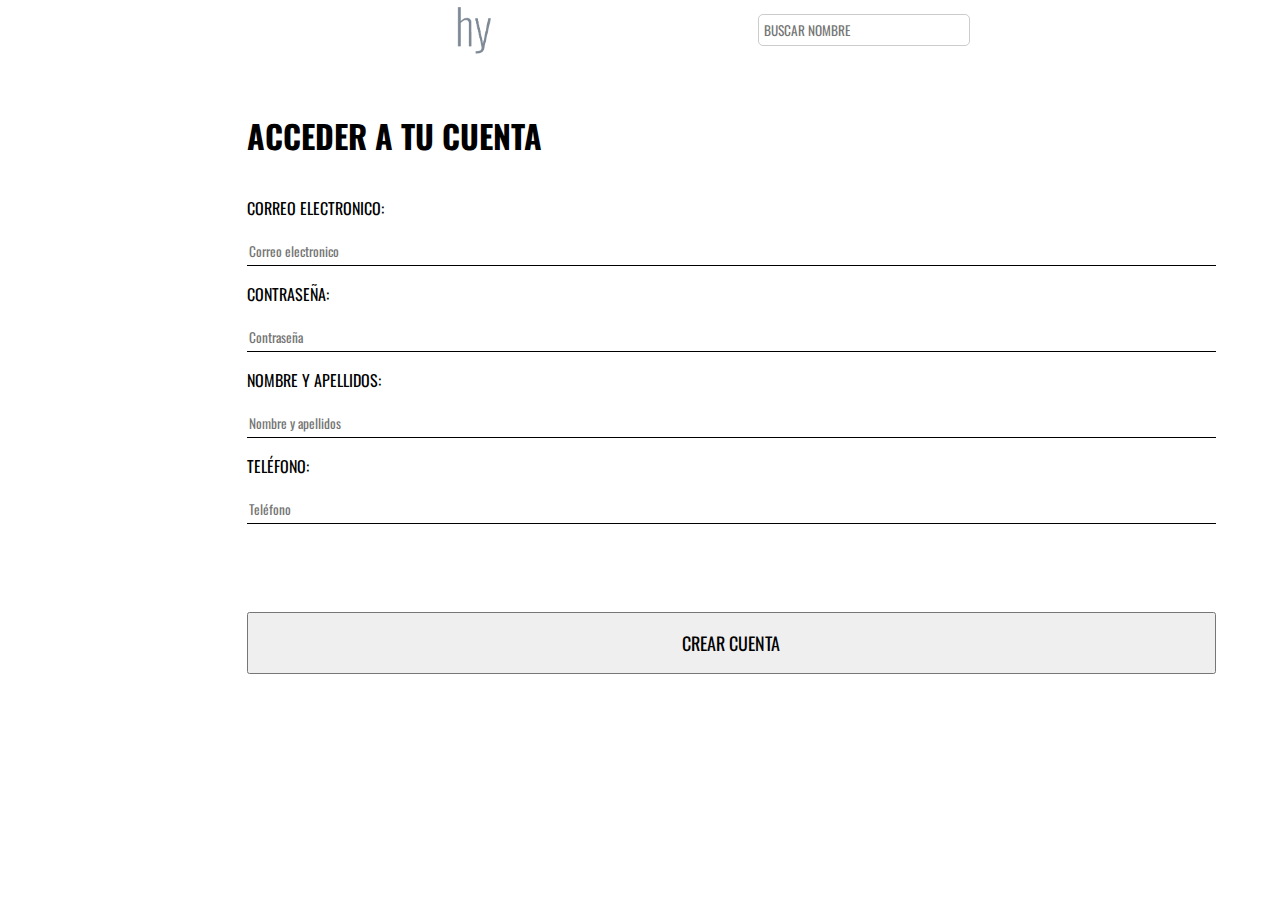
<file: hasy_web/registro/registro.html>
<!DOCTYPE html>
<html lang="en">
    <head>
        <meta charset="UTF-8">
        <meta name="viewport" content="width=device-width, initial-scale=1.0">
        <title>HASY</title>
        <link rel="stylesheet" href="../css/index.css">
        <link href="https://fonts.googleapis.com/css?family=Oswald" rel="stylesheet">
    </head>
    <body>
        <header>
            <section class="cabecera">
                <img id="logo-mini" src="../imagenes/logo-mini.png" alt="Logo HASY">
                <div class="busqueda">
                    <input type="text" placeholder="Buscar nombre" id="search-input">
                    <button title="buscar" id="search-button">
                        <i class="fas fa-search"></i>
                    </button>
                </div>
            </section>
        </header>
        <main>
            <div id="centro">
                <form action="../index.html">
                    <h1>Acceder a tu cuenta</h1>
                    <div id="detalles">
                        <label for="correo">Correo electronico:</label>
                        <input
                            type="email"
                            name="correo"
                            id="correo"
                            placeholder="Correo electronico"
                        >
                        <label for="password">Contraseña:</label>
                        <input
                            type="password"
                            name="password"
                            id="password"
                            placeholder="Contraseña"
                        >
                        <label for="nombre">Nombre y apellidos:</label>
                        <input
                            type="text"
                            name="nombre"
                            id="nombre"
                            placeholder="Nombre y apellidos"
                        >
                        <label for="telefono">Teléfono:</label>
                        <input
                            type="tel"
                            name="telefono"
                            id="telefono"
                            placeholder="Teléfono"
                        >
                    </div>
                    <button type="submit">Crear cuenta</button>
                </form>
            </div>
        </main>
        <script src="../js/index.js"></script>
    </body>
</html>
</file>
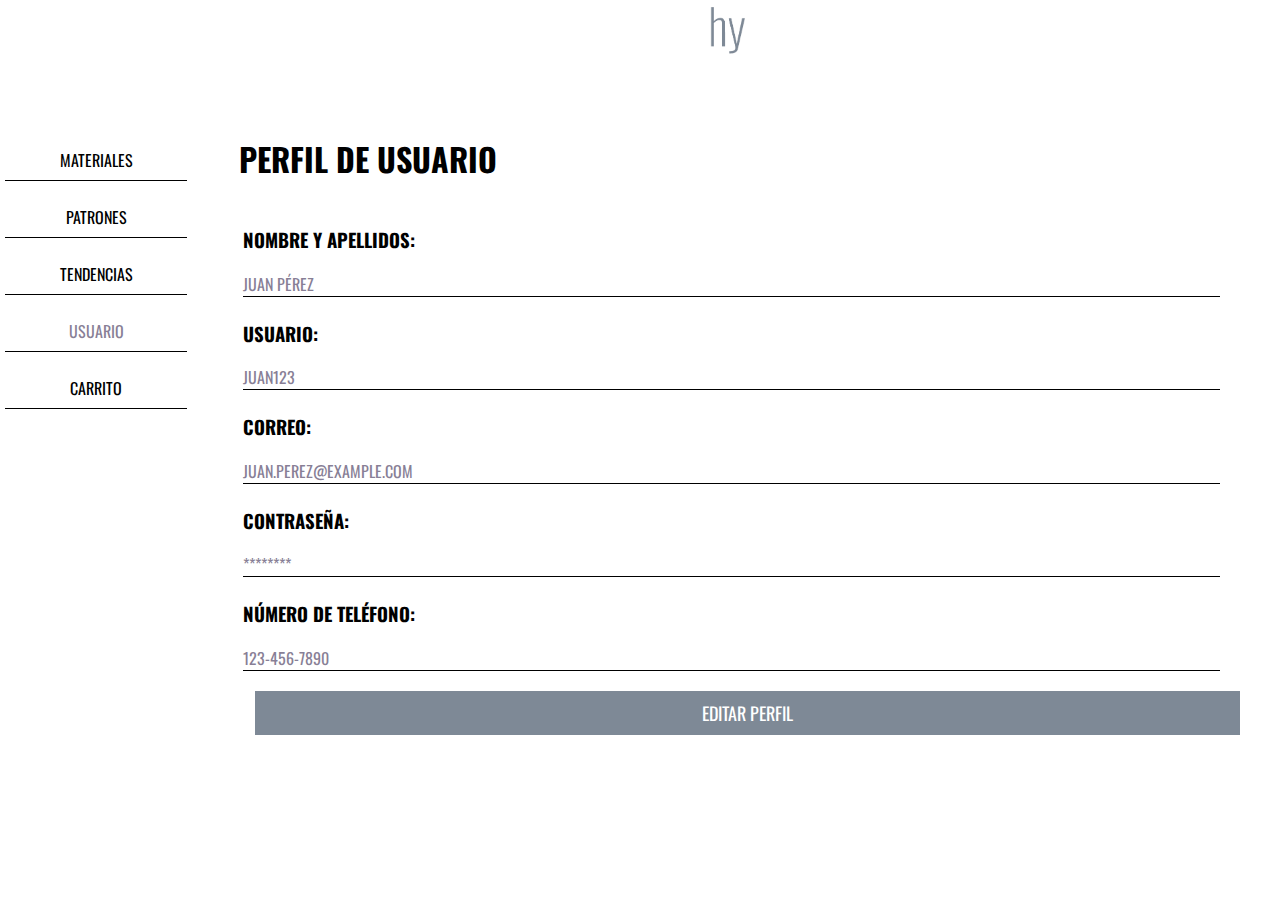
<file: hasy_web/usuario/usuario.html>
<!DOCTYPE html>
<html lang="en">
    <head>
        <meta charset="UTF-8">
        <meta name="viewport" content="width=device-width, initial-scale=1.0">
        <title>HASY</title>
        <link rel="stylesheet" href="../css/index.css">
        <link href="https://fonts.googleapis.com/css?family=Oswald" rel="stylesheet">
        <link rel="stylesheet" href="https://cdnjs.cloudflare.com/ajax/libs/font-awesome/5.15.1/css/all.min.css">
    </head>
    <body>
        <header>
            <section class="cabecera">
                <img id="logo-mini" src="../imagenes/logo-mini.png" alt="Logo HASY">
            </section>
        </header>
        <main>
            <div class="perfil">
                <h1>Perfil de Usuario</h1>
                <section>
                    <div class="informacion">
                        <h3>Nombre y apellidos:</h3>
                        <span id="nombre">Juan Pérez</span>
                    </div>
                    <div class="informacion">
                        <h3>Usuario:</h3>
                        <span id="usuario">juan123</span>
                    </div>
                    <div class="informacion">
                        <h3>Correo:</h3>
                        <span id="correo">juan.perez@example.com</span>
                    </div>
                    <div class="informacion">
                        <h3>Contraseña:</h3>
                        <!-- tan largo como la contraseña -->
                        <span id="contrasena">********</span>
                    </div>
                    <div class="informacion">
                        <h3>Número de Teléfono:</h3>
                        <span id="telefono">123-456-7890</span>
                    </div>
                </section>
                <button class="comprar" onclick="window.location.href='./usuario_edicion.html';">Editar perfil</button>
            </div>
        </main>
        <aside id="menu">
            <section>
                <nav>
                    <a href="../materiales/materiales.html">Materiales</a>
                    <a href="../patrones/patrones.html">Patrones</a>
                    <a href="../tendencias.html">Tendencias</a>
                    <a href="../usuario/usuario.html" id="elegida">Usuario</a>
                    <a href="../cesta/cesta.html">Carrito</a>
                </nav>
            </section>
        </aside>
        <script src="../js/index.js"></script>
    </body>
</html>
</file>
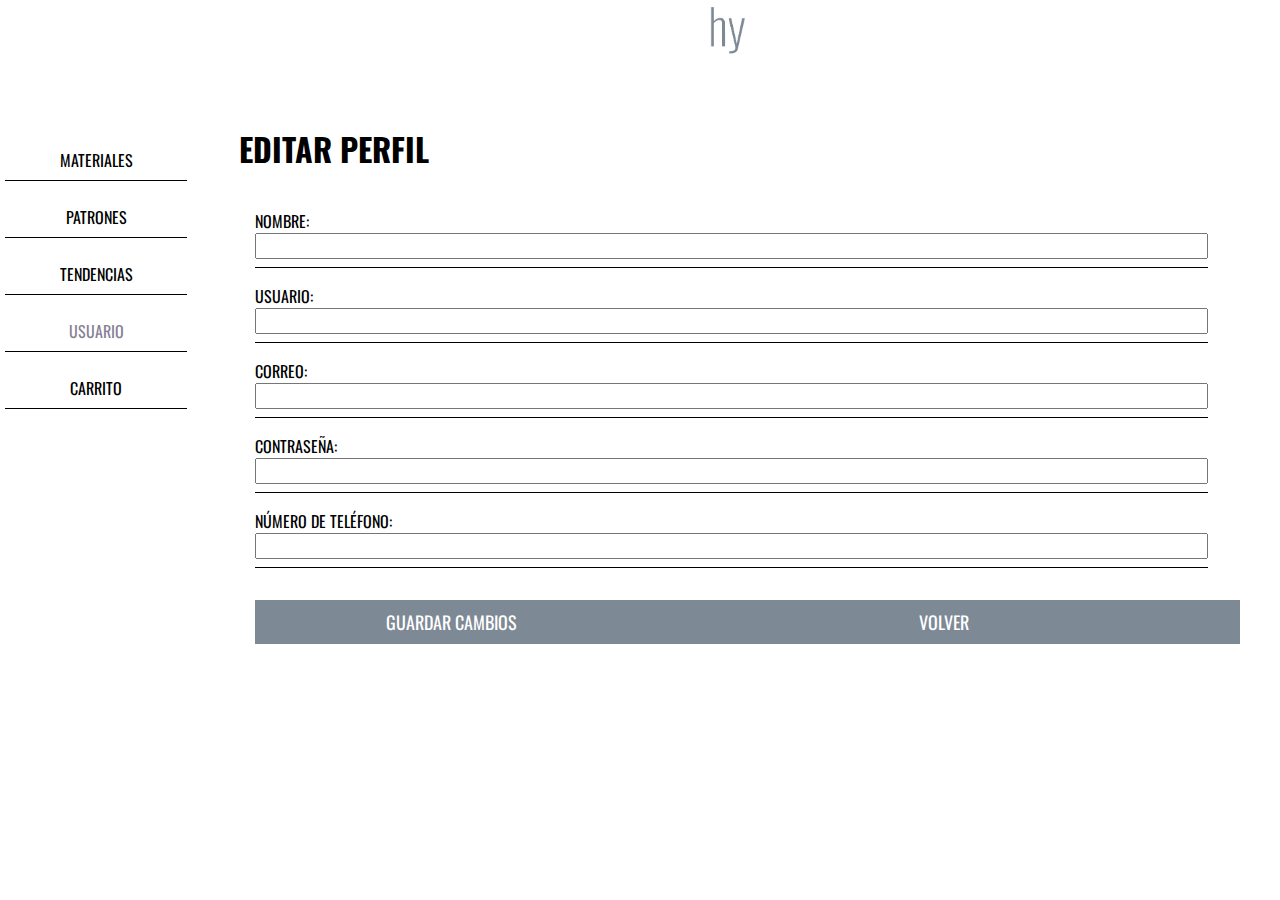
<file: hasy_web/usuario/usuario_edicion.html>
<!DOCTYPE html>
<html lang="en">
    <head>
        <meta charset="UTF-8">
        <meta name="viewport" content="width=device-width, initial-scale=1.0">
        <title>HASY</title>
        <link rel="stylesheet" href="../css/index.css">
        <link href="https://fonts.googleapis.com/css?family=Oswald" rel="stylesheet">
    </head>
    <body>
        <header>
            <section class="cabecera">
                <img id="logo-mini" src="../imagenes/logo-mini.png" alt="Logo HASY">
            </section>
        </header>
        <main>
            <div class="perfil">
                <h1>Editar Perfil</h1>
                <form action="./usuario.html" method="post">
                    <section class="edicion">
                        <label for="nombre">Nombre:</label>
                        <input type="text" id="nombreEditar">
                    </section>
                    <section class="edicion">
                        <label for="usuario">Usuario:</label>
                        <input type="text" id="usuarioEditar">
                    </section>
                    <section class="edicion">
                        <label for="correo">Correo:</label>
                        <input type="email" id="correoEditar">
                    </section>
                    <section class="edicion">
                        <label for="contrasena">Contraseña:</label>
                        <input type="password" id="contrasenaEditar">
                    </section>
                    <section class="edicion">
                        <label for="telefono">Número de Teléfono:</label>
                        <input type="tel" id="telefonoEditar">
                    </section>
                    <div id="continuar">
                        <button class="continuar" type="submit">Guardar Cambios</button>
                        <button class="continuar" onclick="window.location.href='./usuario.html';">Volver</button>
                    </div>
                </form>
            </div>
        </main>
        <aside id="menu">
            <section>
                <nav>
                    <a href="../materiales/materiales.html">Materiales</a>
                    <a href="../patrones/patrones.html">Patrones</a>
                    <a href="../tendencias.html">Tendencias</a>
                    <a href="../usuario/usuario.html" id="elegida">Usuario</a>
                    <a href="../cesta/cesta.html">Carrito</a>
                </nav>
            </section>
        </aside>
        <script src="../js/index.js"></script>
    </body>
</html>
</file>
<file: hasy_web/css/index.css>
body {
    padding: 0;
    margin: 0;
    font-family: 'Oswald', sans-serif;
    text-transform: uppercase;
    --color-predominante: rgb(136, 127, 150);
    --color-boton: rgb(126, 137, 150);
    --columnas-grid: 2;
    --columnas-tendencias: 2;
    /* overflow-y: hidden; */
}

.hidden {
    display: none;
}

/* ============== LOGO ============== */

#logo-mini {
    height: 50px;
}

main {
    overflow-y: visible;
}

/* ============== HEADER ============== */

header {
    position: sticky;
    top: 0;
    left: 0;
    right: 0;
    clear: both;
    padding: 5px;
}

.cabecera {
    display: flex;
    width: calc(100% - 10px);
    justify-content: space-evenly;
    align-items: center;
}

.busqueda {
    display: flex;
    align-items: center;
}
  
#search-input {
    font-family: inherit;
    text-transform: inherit;
    width: 200px;
    padding: 5px;
    border: 1px solid #ccc;
    border-radius: 5px;
}
  
#search-button {
    background-color: white;
    color: var(--color-predominante);
    border: none;
    border-radius: 5px;
    padding: 5px 10px;
    margin-left: 10px;
    cursor: pointer;
}

nav {
    display: grid;
    grid-template-columns: repeat(4, 1fr);
    width: 100%;
}

nav button {
    text-transform: inherit;
    font-family: inherit;
    width: calc(100% - 2px);
    border: 1px solid var(--color-predominante);
    background-color: white;
}

/* ============== PATRONES ============== */

.escaparate {
    display: grid;
    grid-template-columns: repeat(var(--columnas-grid), 1fr);
    padding-bottom: 3rem;
}

.card {
    border: 1px solid black;
    padding: 0.5rem;
    margin: 1rem;
    text-align: center;
}

/* ============== MATERIALES ============== */

figure {
    margin: 0;
    padding: 0;
}

.material {
    height: 15vh;
}

.patron {
    height: 25vh;
}

/* ============== ASIDE MENU ============== */

#menu {
    position: fixed;
    background-color: white;
    bottom: 0;
    left: 0;
    right: 0;
    padding: 5px;
}

aside nav {
    display: grid;
    grid-template-columns: repeat(5, 1fr);
    width: 100vw;
}

nav>a {
    text-decoration: none;
    text-decoration-color: black;
    color: black;
    text-transform: inherit;
    font-family: inherit;
    text-align: center;
    width: 100% - calc(2px + 2rem);
    border: 1px solid black;
    border-left: hidden;
    border-right: hidden;
    border-top: hidden;
    background-color: white;
    text-align: center;
    padding: .5rem;
    margin-bottom: 1rem;
}

#elegida {
    color: rgb(136, 127, 150);
}

/* ============== CESTA ============== */

.elemento {
    border: 1px solid black;
    padding: 0.5rem;
    margin: 1rem;
    display: grid;
    grid-template-areas: "imagen nombre precio eliminar";
    gap: 5px;
}

.cantidad {
    display: flex;
    flex-direction: row;
    flex-wrap: wrap;
    justify-content: center;
}

.cantidad>*{
    padding: 1rem;
}

.elemento>img {
    height: 100px;
}

.precio {
    grid-area: precio;
    display: flex;
    flex-direction: column;
}

.precio>p{
    display: flex;
    justify-content: center;
}

.elemento>button{
    background-color: white;
    border: hidden;
}

aside>section {
    display: flex;
    width: 100%;
    justify-content: space-around;
}

#continuar {
    display: grid;
    grid-template-columns: 2fr 3fr;
}

#continuar>* {
    font-size: large;
    text-transform: inherit;
    font-family: inherit;
    /* color: black; */
    width: 100%;
    margin: 1rem;
    padding: 0.5rem;
}

/* ============== COMPRA ============== */

.facturacion {
    display: grid;
    grid-template-areas:
        "titular"
        "tarjeta"
        "caducidad"
        "cvv";
    gap: 3rem;
}

.comprar {
    font-size: large;
    text-transform: inherit;
    font-family: inherit;
    color: black;
    width: 100%;
    margin: 1rem;
    padding: 0.5rem;
    color: white;
    background-color: var(--color-boton);
    border: 1px solid var(--color-boton);
}

.total {
    display: flex;
    justify-content: space-around;
    align-items: center;
}

/* ============== INDEX ============== */

#carrusel {
    height: 90vh;
    overflow: hidden;
    position: relative;
    
}

#carrusel img {
    /* width: 100%; */
    height: 100%;
    position: absolute;
    opacity: 0;
    transition: opacity 0.5s;
}

#carrusel img.visible {
    opacity: 1;
}

/* ============== TENDENCIAS ============== */

.catalogo {
    column-count: var(--columnas-tendencias); /* Divide en dos columnas */
    column-gap: 20px; /* Espacio entre columnas */
}

.noticia {
    break-inside: avoid; /* Evita que una noticia se divida en dos columnas */
    margin-bottom: 20px; /* Espacio entre noticias */
}

.noticia img {
    max-width: 100%;
    height: auto;
}

.noticia h2 {
    font-size: 18px;
    margin: 5px 0;
    text-align: center;
    margin-left: 0.5rem;
    margin-right: 0.5rem;
    text-transform: none;
}

.noticia p {
    font-size: 14px;
    margin: 5px 0;
    text-align: center;
    margin-left: 0.5rem;
    margin-right: 0.5rem;
    text-transform: none;
}


/* ============== USUARIO ============== */

.perfil {
    display: flex;
    flex-direction: column;
    /* flex-wrap: nowrap; */
    margin: 1rem;
    padding: 0.5rem;
}

.perfil * {
    font-family: inherit;
}

.informacion {
    display: flex;
    flex-direction: column;
    border-bottom: 1px black solid;
    margin: 0.25rem;
}

.informacion span {
    color: var(--color-predominante)
}

.edicion {
    display: flex;
    flex-direction: column;
    border-bottom: 1px black solid;
    margin: 1rem;
    padding-bottom: 0.5rem;
}

form button {
    padding: 1rem;
    width: 100%;
    font-size: large;
    text-transform: inherit;
    font-family: inherit;
}

/* ============== INICIO ============== */

#fondo {
    max-width: 100vw;
    height: 100vh;
    display: block;
    /* margin-left: 30%;
    margin-right: 30%; */
}

.inicio {
    position: fixed;
    bottom: 0;
    left: 0;
    right: 0;
    text-align: center;
    background-color: rgba(255, 255, 255, 0.9);
    padding: 3rem;
}

#message {
    font-family: inherit;
    text-transform: inherit;
    font-size: 1rem;
    margin-top: 1rem;
}

.buttons {
    margin-top: 1rem;
    padding: 1.5rem;
}

.button {
    display: block;
    padding: 1rem;
    color: black;
    border-bottom: 1px solid var(--color-predominante);
}

.button:hover {
    color: var(--color-predominante);
}

/* ============== INICIO SESION ============== */

#centro {
    height: 60vh;
    margin: 2rem;
}

#centro>form {
    height: 100%;
}

#detalles {
    height: 80%;
    display: flex;
    flex-direction: column;
}

#detalles>* {
    margin-top: 1rem;
    padding-bottom: 0.25rem;
}

#detalles>input {
    font-family: inherit;
    text-transform: none;
    border: none;
    border-bottom: 1px solid black;
}

/* ============== PATRON SELECCION ============== */

#seleccion {
    display: flex;
    padding: 1rem;
    flex-direction: column;
    justify-content: space-around;
    gap: 1rem;
    margin-bottom: 3rem;
}

#seleccion>section:first-child {
    display: flex;
    justify-content: center;
    /* margin-bottom: 2rem; */
}

#patron {
    height: 40vh;
    /* justify-content: center; */
}

#medidas {
    border: 1px black solid;
    padding: 1rem;
}

#descripcion {
    text-align: center;
}

#descripcion>p {
    text-transform: none;
}

.tallas {
    display: flex;
    /* grid-template-columns: repeat(4, 1fr); */
    justify-content: space-around;
    margin: 1rem;
}

.talla {
    text-align: center;
    font-size: 20px;
    width: 50px;
    border: 1px black solid;
}

#medidas>div:last-child {
    display: flex;
    justify-content: center;
}

.continuar {
    width: 100%;
    color: white;
    background-color: var(--color-boton);
    border: 1px solid var(--color-boton);
    font-family: inherit;
    text-transform: inherit;
    font-size: 24px;
}

#video {
    border: 1px black solid;
    display: flex;
    flex-direction: row;
    flex-wrap: nowrap;
    justify-content: center;
    padding: 1rem;
    text-align: center;
}

video {
    height: 20vh;
}

/* ============== PATRON SELECCION ============== */

#especificacion {
    display: flex;
    flex-direction: column;
    justify-self: center;
    text-align: center;
}


/* ============== MATERIAL SELECCION ============== */

#material {
    border: 1px black solid;
    padding: 1rem;
    text-align: center;
}

#material img {
    height: 15vh;
}

#material p {
    font-size: 20px;
}

/* ============== FILTRO ============== */

.desplegable {
    display: inline-block;
    position: relative;
}

.filtro {
    display: none;
    position: absolute;
    left: 0;
    right: 0;
    width: 100%;
    overflow: auto;
    box-shadow: 0px 10px 10px 0px rgba(0,0,0,0.4);
}

.desplegable:hover .filtro {
    display: block;
}

.desplegable button:hover {
    color: white;
    background-color: var(--color-boton);
}

/* ============== MEDIA QUERIES ============== */

@media (min-width: 750px) {

    body {
        --columnas-grid: 3;
        --columnas-tendencias: 3;
    }
}

@media (min-width: 1080px) {

    body {
        --columnas-grid: 4;
        --columnas-tendencias: 4;
        display: grid;
        grid-template-areas:
            "vacio header"
            "aside main";
        grid-template-columns: 1fr 6fr;
        grid-template-rows: 1fr 8fr;
    }

    header {
        grid-area: header;
    }

    main {
        grid-area: main;
        margin: 2rem;
        margin-top: 0;
    }

    #menu {
        grid-area: aside;
        position: fixed;
        top: 15vh;
        right: 85vw;
        padding: 5px;
    }
    
    aside nav {
        display: grid;
        grid-template-columns: none;
        grid-template-rows: repeat(5, 1fr);
    }
}
</file>
